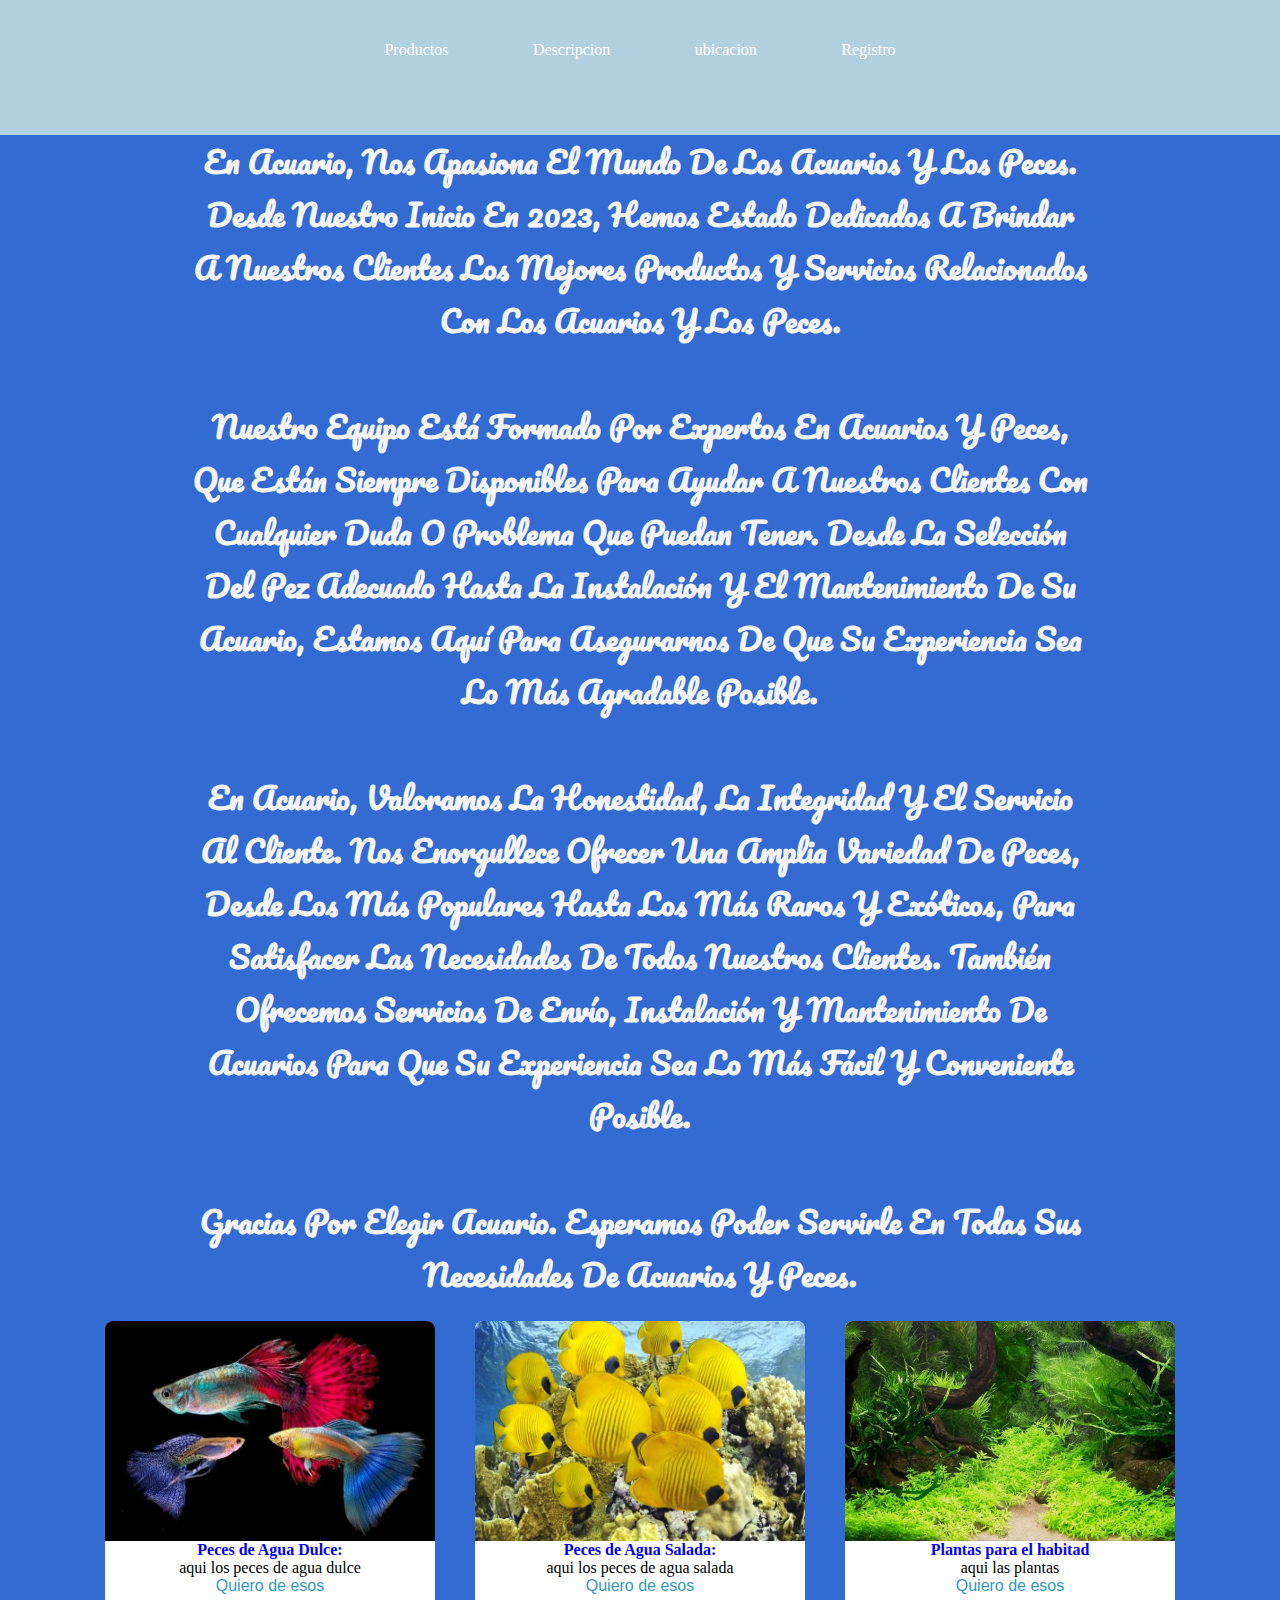
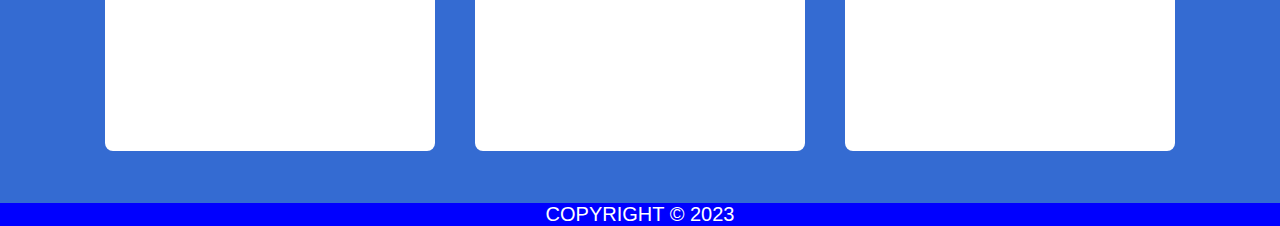
<file: Index.html>
<html lang="en">
<head>
    <meta charset="UTF-8">
    <meta http-equiv="X-UA-Compatible" content="IE=edge">
    <meta name="viewport" content="width=device-width, initial-scale=1.0">
    <link rel="stylesheet" href="Estilos-Index.css">
    <link rel="stylesheet" href="D:/IvanNoeVillalobosCastillo/Estilos/Estilos-Index.css">
    <title>Acuario</title>


    
</head>
<body>
 <!--<header>
        <div class="interior">
            <a href="" class="logo"><img src="" alt=""></a>
            <nav class="navegacion">
                <ul>
                   <li><a href="Inicio"></a></li>
                   <li class="SUBMNUPRODUCTOS">
                        <a href="Productos"></a>
                        <ul class="hijos">
                            <li><a href="">Agua salada</a></li>
                            <li><a href="">Agua dulce</a></li>
                            <li><a href="">Plantas</a></li>
                        </ul>
                    </li>
                   <li><a href="Nosotros"></a></li>
                   <li><a href="Ubicacion"></a></li>
                   <li><a href="Iniciar Sesion"></a></li>
                </ul>
            </nav>
        </div>
    </header>-->   
    <nav class="nav">
        <ul>
            <li><a href="D:/IvanNoeVillalobosCastillo/HTML/Productos.html">Productos</a></li>
            <li><a href="D:\IvanNoeVillalobosCastillo\HTML\Acuario_descripcion.html">Descripcion</a></li>
            <li><a href="D:\IvanNoeVillalobosCastillo\HTML\Ubicacion.html">ubicacion</a></li>
            <li><a href="D:\IvanNoeVillalobosCastillo\HTML\Formulario.html">Registro</a></li>
        </ul>
    </nav>
    <div class="TextoQuieneSomos">
        <p>En acuario, nos apasiona el mundo de los acuarios y los peces. Desde nuestro inicio en 2023, hemos estado dedicados a brindar a nuestros clientes los mejores productos y servicios relacionados con los acuarios y los peces.</p>
        <br>
        <p>Nuestro equipo está formado por expertos en acuarios y peces, que están siempre disponibles para ayudar a nuestros clientes con cualquier duda o problema que puedan tener. Desde la selección del pez adecuado hasta la instalación y el mantenimiento de su acuario, estamos aquí para asegurarnos de que su experiencia sea lo más agradable posible.</p>
        <br>
        <p>En Acuario, valoramos la honestidad, la integridad y el servicio al cliente. Nos enorgullece ofrecer una amplia variedad de peces, desde los más populares hasta los más raros y exóticos, para satisfacer las necesidades de todos nuestros clientes. También ofrecemos servicios de envío, instalación y mantenimiento de acuarios para que su experiencia sea lo más fácil y conveniente posible.</p>
        <br>
        <p>Gracias por elegir Acuario. Esperamos poder servirle en todas sus necesidades de acuarios y peces.</p>
    </div>

    <div class="contenedor">    
    <div class="card">
        <img src="/IMG/AguaDulce.jpg">
        <h4>Peces de Agua Dulce:</h4>
        <p>aqui los peces de agua dulce</p>
        <a href="#">Quiero de esos</a>
    </div>

    <div class="card">
        <img src="/IMG/AguaSalada.jpg">
        <h4>Peces de Agua Salada:</h4>
        <p>aqui los peces de agua salada</p>
        <a href="#">Quiero de esos</a>
    </div>

    <div class="card">
        <img src="/IMG/Plantas.jpg">
        <h4>Plantas para el habitad</h4>
        <p>aqui las plantas</p>
        <a href="#">Quiero de esos</a>
    </div>    
</div>
<!--
    <section class="describir">
        <p>descripcion de mi empresa</p>

    </section>
    <nav class="productos">
        <p>productos de mi empresa</p>
    </nav>
-->
<br>
<br>
<br>
<br>
<footer class="ubicacion">
    <p>COPYRIGHT © 2023 </p>
</footer>
</body>
</html>
</file>
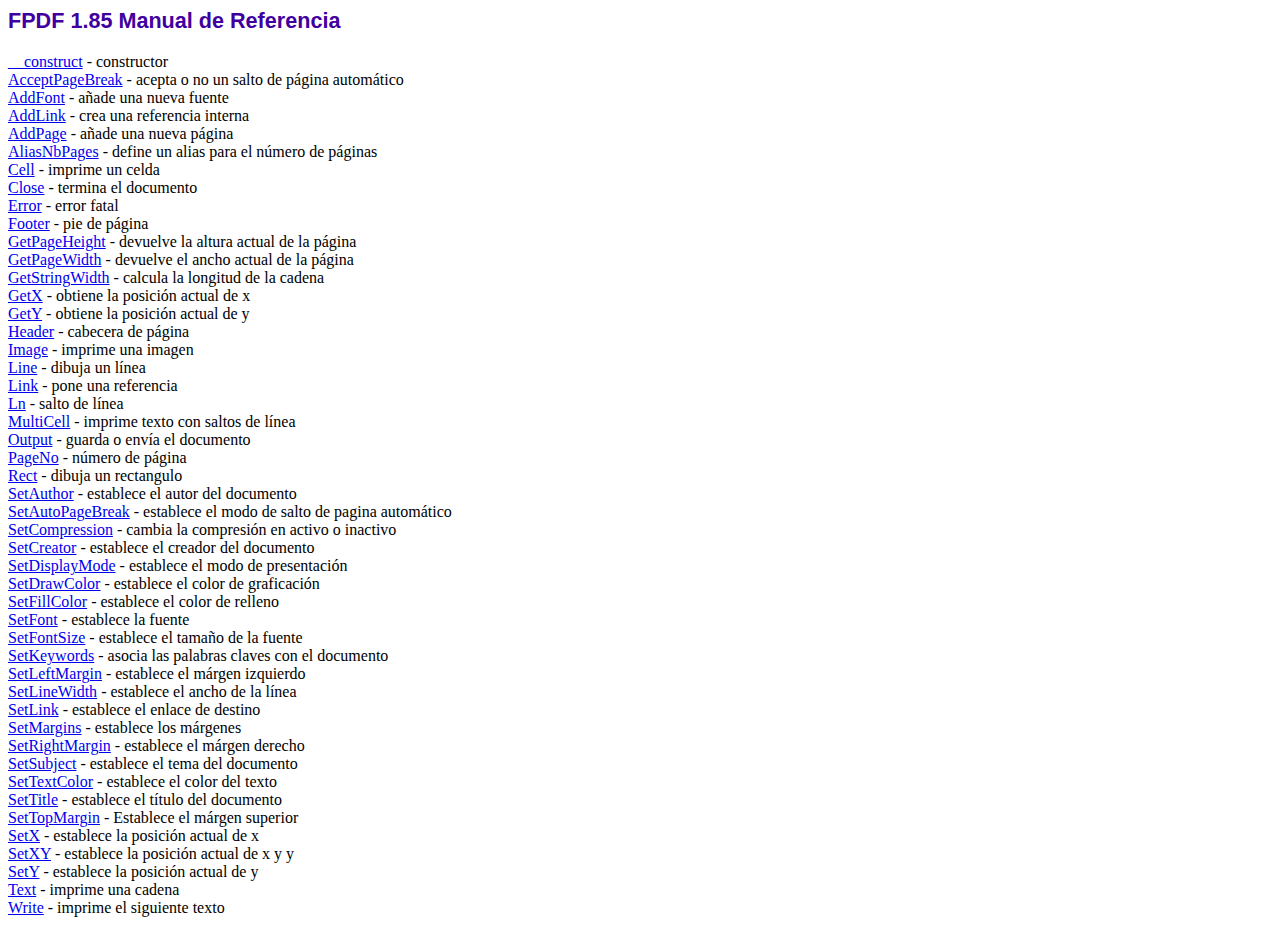
<file: doc/index.htm>
<!DOCTYPE html PUBLIC "-//W3C//DTD HTML 4.01 Transitional//EN">
<html>
<head>
<meta http-equiv="Content-Type" content="text/html; charset=ISO-8859-1">
<title>FPDF 1.85 Manual de Referencia</title>
<link type="text/css" rel="stylesheet" href="../fpdf.css">
</head>
<body>
<h1>FPDF 1.85 Manual de Referencia</h1>
<a href="__construct.htm">__construct</a> - constructor<br>
<a href="acceptpagebreak.htm">AcceptPageBreak</a> - acepta o no un salto de p�gina autom�tico<br>
<a href="addfont.htm">AddFont</a> - a�ade una nueva fuente<br>
<a href="addlink.htm">AddLink</a> - crea una referencia interna<br>
<a href="addpage.htm">AddPage</a> - a�ade una nueva p�gina<br>
<a href="aliasnbpages.htm">AliasNbPages</a> - define un alias para el n�mero de p�ginas<br>
<a href="cell.htm">Cell</a> - imprime un celda<br>
<a href="close.htm">Close</a> - termina el documento<br>
<a href="error.htm">Error</a> - error fatal<br>
<a href="footer.htm">Footer</a> - pie de p�gina<br>
<a href="getpageheight.htm">GetPageHeight</a> - devuelve la altura actual de la p�gina<br>
<a href="getpagewidth.htm">GetPageWidth</a> - devuelve el ancho actual de la p�gina<br>
<a href="getstringwidth.htm">GetStringWidth</a> - calcula la longitud de la cadena<br>
<a href="getx.htm">GetX</a> - obtiene la posici�n actual de x<br>
<a href="gety.htm">GetY</a> - obtiene la posici�n actual de y<br>
<a href="header.htm">Header</a> - cabecera de p�gina<br>
<a href="image.htm">Image</a> - imprime una imagen<br>
<a href="line.htm">Line</a> - dibuja un l�nea<br>
<a href="link.htm">Link</a> - pone una referencia<br>
<a href="ln.htm">Ln</a> - salto de l�nea<br>
<a href="multicell.htm">MultiCell</a> - imprime texto con saltos de l�nea<br>
<a href="output.htm">Output</a> - guarda o env�a el documento<br>
<a href="pageno.htm">PageNo</a> - n�mero de p�gina<br>
<a href="rect.htm">Rect</a> - dibuja un rectangulo<br>
<a href="setauthor.htm">SetAuthor</a> - establece el autor del documento<br>
<a href="setautopagebreak.htm">SetAutoPageBreak</a> - establece el modo de salto de pagina autom�tico<br>
<a href="setcompression.htm">SetCompression</a> - cambia la compresi�n en activo o inactivo<br>
<a href="setcreator.htm">SetCreator</a> - establece el creador del documento<br>
<a href="setdisplaymode.htm">SetDisplayMode</a> - establece el modo de presentaci�n<br>
<a href="setdrawcolor.htm">SetDrawColor</a> - establece el color de graficaci�n<br>
<a href="setfillcolor.htm">SetFillColor</a> - establece el color de relleno<br>
<a href="setfont.htm">SetFont</a> - establece la fuente<br>
<a href="setfontsize.htm">SetFontSize</a> - establece el tama�o de la fuente<br>
<a href="setkeywords.htm">SetKeywords</a> - asocia las palabras claves con el documento<br>
<a href="setleftmargin.htm">SetLeftMargin</a> - establece el m�rgen izquierdo<br>
<a href="setlinewidth.htm">SetLineWidth</a> - establece el ancho de la l�nea<br>
<a href="setlink.htm">SetLink</a> - establece el enlace de destino<br>
<a href="setmargins.htm">SetMargins</a> - establece los m�rgenes<br>
<a href="setrightmargin.htm">SetRightMargin</a> - establece el m�rgen derecho<br>
<a href="setsubject.htm">SetSubject</a> - establece el tema del documento<br>
<a href="settextcolor.htm">SetTextColor</a> - establece el color del texto<br>
<a href="settitle.htm">SetTitle</a> - establece el t�tulo del documento<br>
<a href="settopmargin.htm">SetTopMargin</a> - Establece el m�rgen superior<br>
<a href="setx.htm">SetX</a> - establece la posici�n actual de x<br>
<a href="setxy.htm">SetXY</a> - establece la posici�n actual de x y y<br>
<a href="sety.htm">SetY</a> - establece la posici�n actual de y<br>
<a href="text.htm">Text</a> - imprime una cadena<br>
<a href="write.htm">Write</a> - imprime el siguiente texto<br>
</body>
</html>
</file>
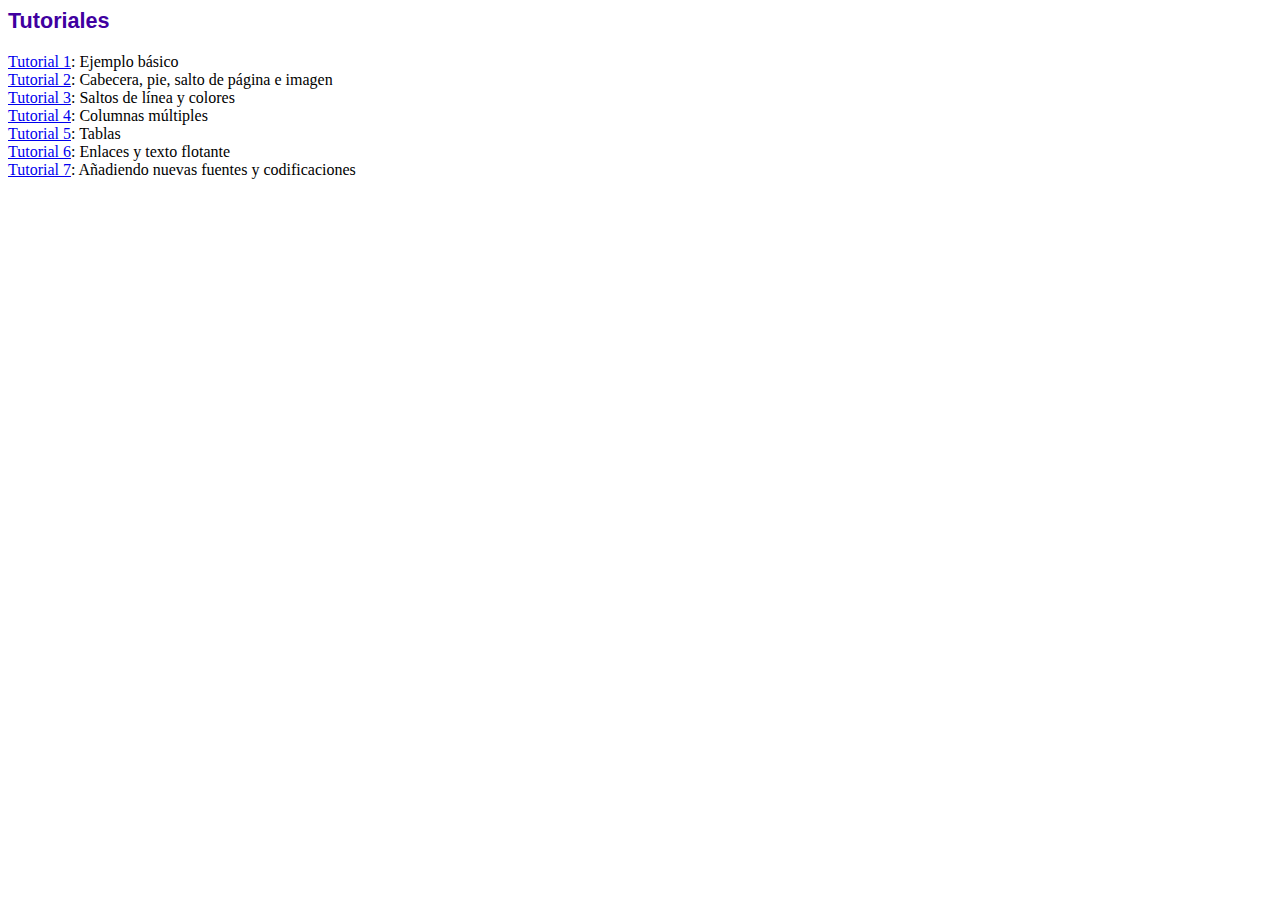
<file: tutorial/index.htm>
<!DOCTYPE html PUBLIC "-//W3C//DTD HTML 4.01 Transitional//EN">
<html>
<head>
<meta http-equiv="Content-Type" content="text/html; charset=ISO-8859-1">
<title>Tutoriales</title>
<link type="text/css" rel="stylesheet" href="../fpdf.css">
</head>
<body>
<h1>Tutoriales</h1>
<ul style="list-style-type:none; margin-left:0; padding-left:0">
<li><a href="tuto1.htm">Tutorial 1</a>: Ejemplo b�sico</li>
<li><a href="tuto2.htm">Tutorial 2</a>: Cabecera, pie, salto de p�gina e imagen</li>
<li><a href="tuto3.htm">Tutorial 3</a>: Saltos de l�nea y colores</li>
<li><a href="tuto4.htm">Tutorial 4</a>: Columnas m�ltiples</li>
<li><a href="tuto5.htm">Tutorial 5</a>: Tablas</li>
<li><a href="tuto6.htm">Tutorial 6</a>: Enlaces y texto flotante</li>
<li><a href="tuto7.htm">Tutorial 7</a>: A�adiendo nuevas fuentes y codificaciones</li>
</ul>
</body>
</html>
</file>
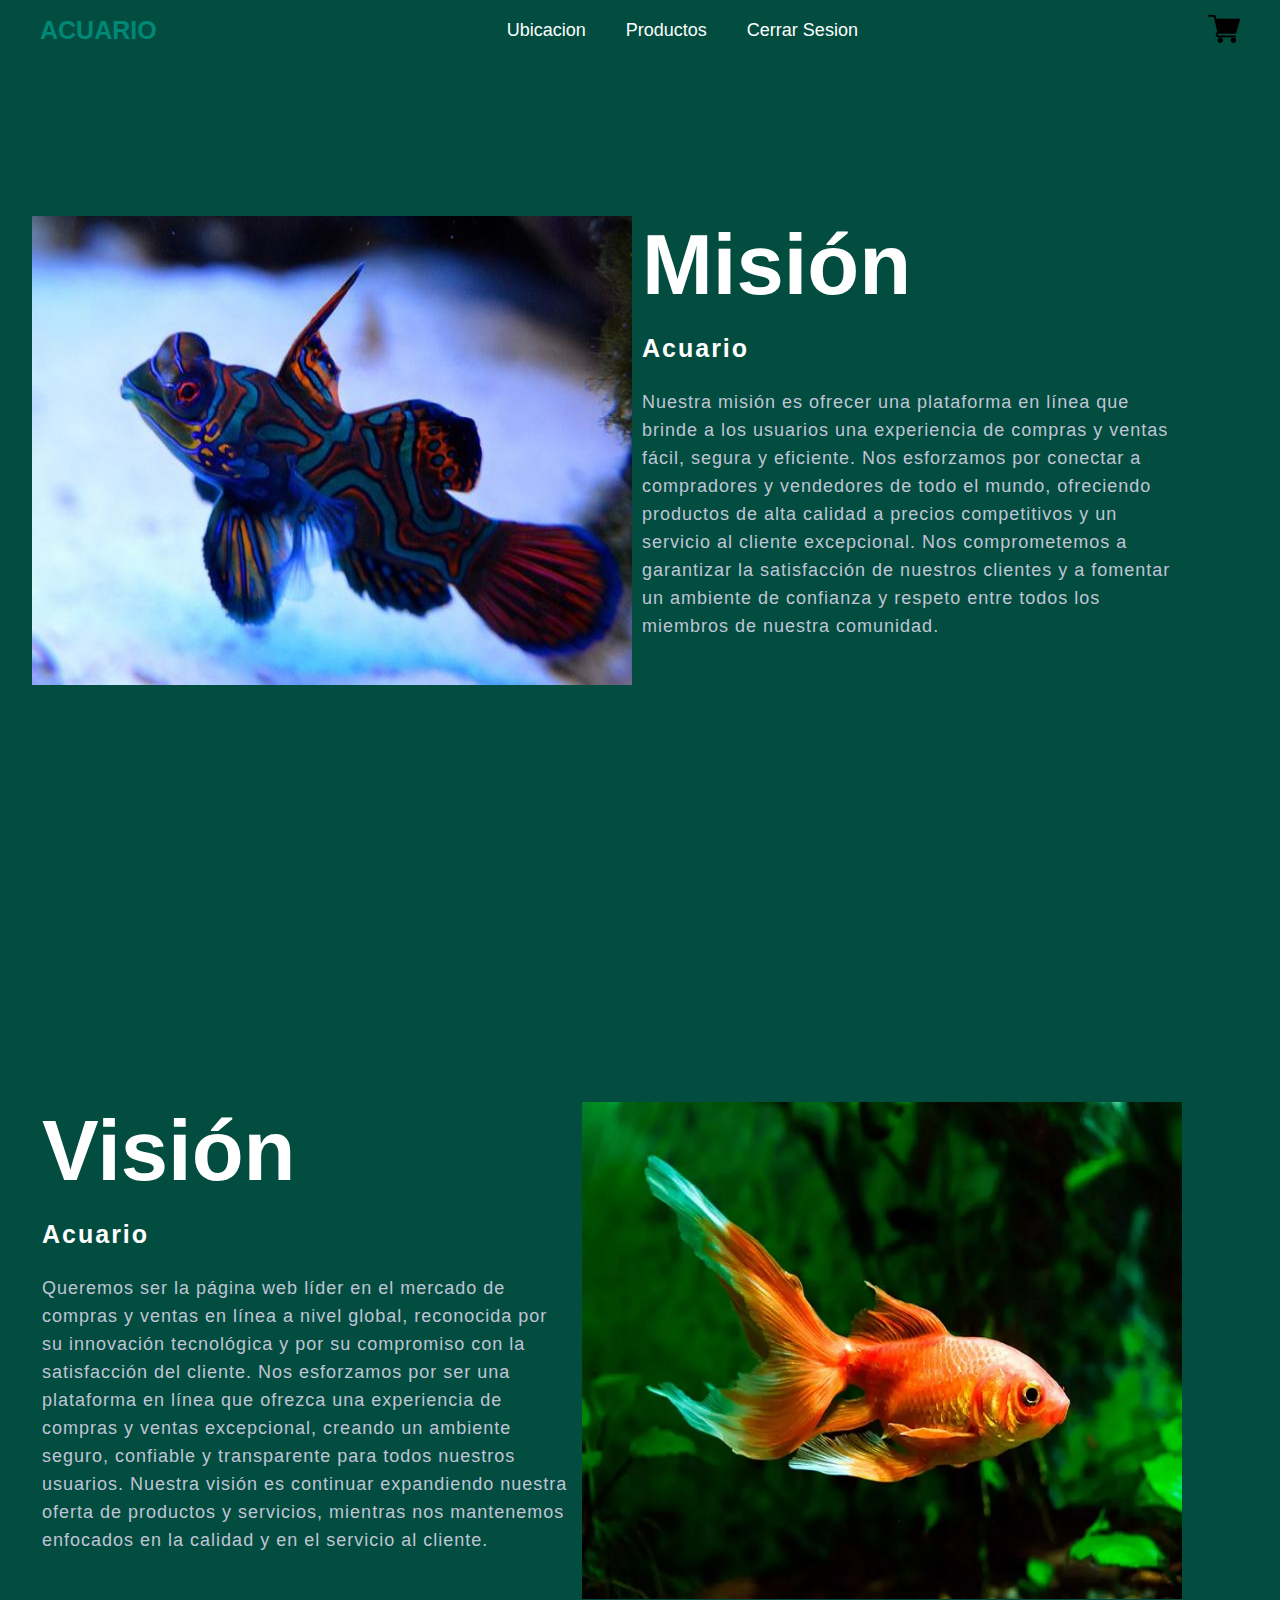
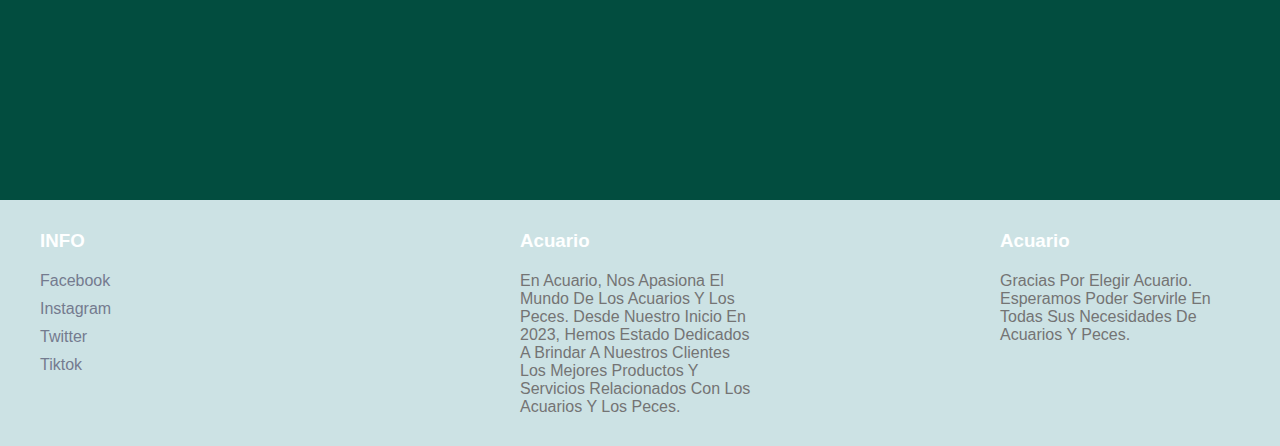
<file: Acuario_descripcion.html>
<!DOCTYPE html>
<html lang="en">
<head>
    <meta charset="UTF-8">
    <meta http-equiv="X-UA-Compatible" content="IE=edge">
    <meta name="viewport" content="width=device-width, initial-scale=1.0">
    <!--<link rel="stylesheet" href="Acuario_descripcion.css">-->
    <link rel="stylesheet" href="EstilosMenu.css">
    <link rel="stylesheet" href="E:\IvanNoeVillalobosCastillo\Estilos\Acuario_descripcion.css">
    <title>Nosotros</title>
</head>
<body>
    <header class="header">

        <div class="menu container">

            <a href="#" class="logo">Acuario</a>

            <input type="checkbox" id="menu" />
            <label for="menu"><img src="IMG/menu.png" class="menu-icono" alt=""></label>
            <nav class="navbar">
                <ul>
                    <li><a href="Ubicacion.html">Ubicacion</a></li>
                    <li><a href="Indexprod.php">Productos</a></li>
                    <li><a href="cerrarsesion.php">Cerrar Sesion</a></li>
                </ul>
            </nav>

            <div>
                <ul>
                    <li class="submenu">
                        <a href="carritotabla.php"><img src="IMG/car.png" id="img-carrito" alt=""></a>
                        <div id="carrito">
                            <table id="lista-carrito">
                                <thead>
                                    <tr>
                                        <th>Imagen</th>
                                        <th>Nombre</th>
                                        <th>Precio</th>
                                        <th></th>
                                    </tr>
                                </thead>
                                <tbody></tbody>
                            </table>
                            <a href="#" id="vaciar-carrito" class="btn-3">Vaciar Carrito</a>                            
                        </div>
                    </li>
                </ul>
            </div>
        </div>
        <section class="acerca">
            <div class="contenido">
                <img src="/IMG/ph1.jpg">
                <div class="texto">
                    <h1>Misión</h1>
                    <h5>Acuario</h5>
                    <p>Nuestra misión es ofrecer una plataforma en línea que brinde a los usuarios una experiencia de compras y ventas fácil, segura y eficiente. Nos esforzamos por conectar a compradores y vendedores de todo el mundo, ofreciendo productos de alta calidad a precios competitivos y un servicio al cliente excepcional. Nos comprometemos a garantizar la satisfacción de nuestros clientes y a fomentar un ambiente de confianza y respeto entre todos los miembros de nuestra comunidad.</p>
                </div>
            </div>
        </section>
    </header>
    <section class="acerca">
        <div class="contenido">
            <div class="texto">
                <h1>Visión</h1>
                <h5>Acuario</h5>
                <p>Queremos ser la página web líder en el mercado de compras y ventas en línea a nivel global, reconocida por su innovación tecnológica y por su compromiso con la satisfacción del cliente. Nos esforzamos por ser una plataforma en línea que ofrezca una experiencia de compras y ventas excepcional, creando un ambiente seguro, confiable y transparente para todos nuestros usuarios. Nuestra visión es continuar expandiendo nuestra oferta de productos y servicios, mientras nos mantenemos enfocados en la calidad y en el servicio al cliente.</p>
            </div>
            <img src="/IMG/vision.webp">
        </div>
    </section>

    <footer class="footer container">
        <div class="link">
            <h3>INFO</h3>
            <ul>
                <li><a href="#">Facebook</a></li>
                <li><a href="#">Instagram</a></li>
                <li><a href="#">Twitter</a></li>
                <li><a href="#">Tiktok</a></li>
            </ul>
        </div>
        <div class="link">
            <h3></h3>
            <p>
            </p>
        </div>
        <div class="link">
            <h3>Acuario</h3>
            <p>
            En Acuario, Nos Apasiona El Mundo De Los Acuarios Y Los Peces. Desde Nuestro Inicio En 2023, Hemos Estado Dedicados A Brindar A Nuestros Clientes Los Mejores Productos Y Servicios Relacionados Con Los Acuarios Y Los Peces.
            </p>
        </div>
        <div class="link">
            <h3></h3>
            <p>        
            </p>
        </div>
        <div class="link">
            <h3>Acuario</h3>
            <p>
            Gracias Por Elegir Acuario. Esperamos Poder Servirle En Todas Sus Necesidades De Acuarios Y Peces.
            </p>
        </div>        
    </footer>
</body>
</html>
</file>
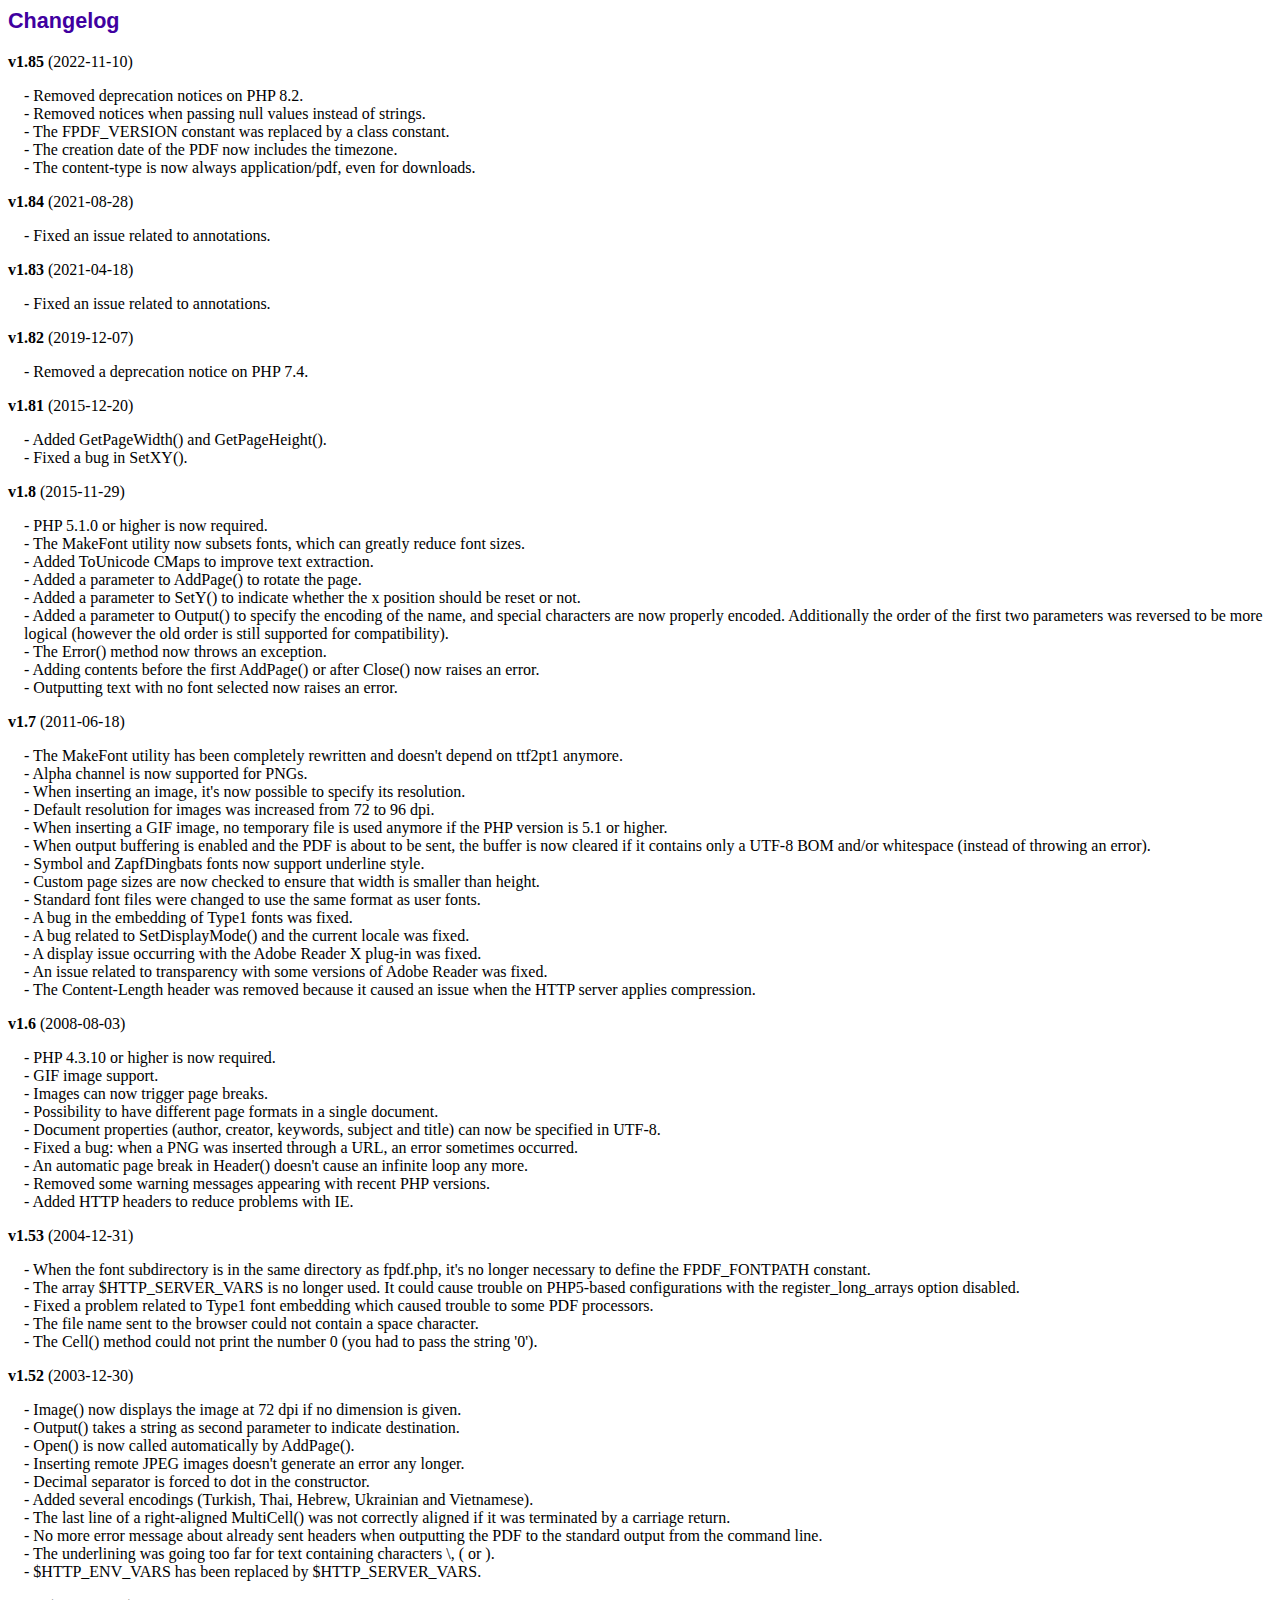
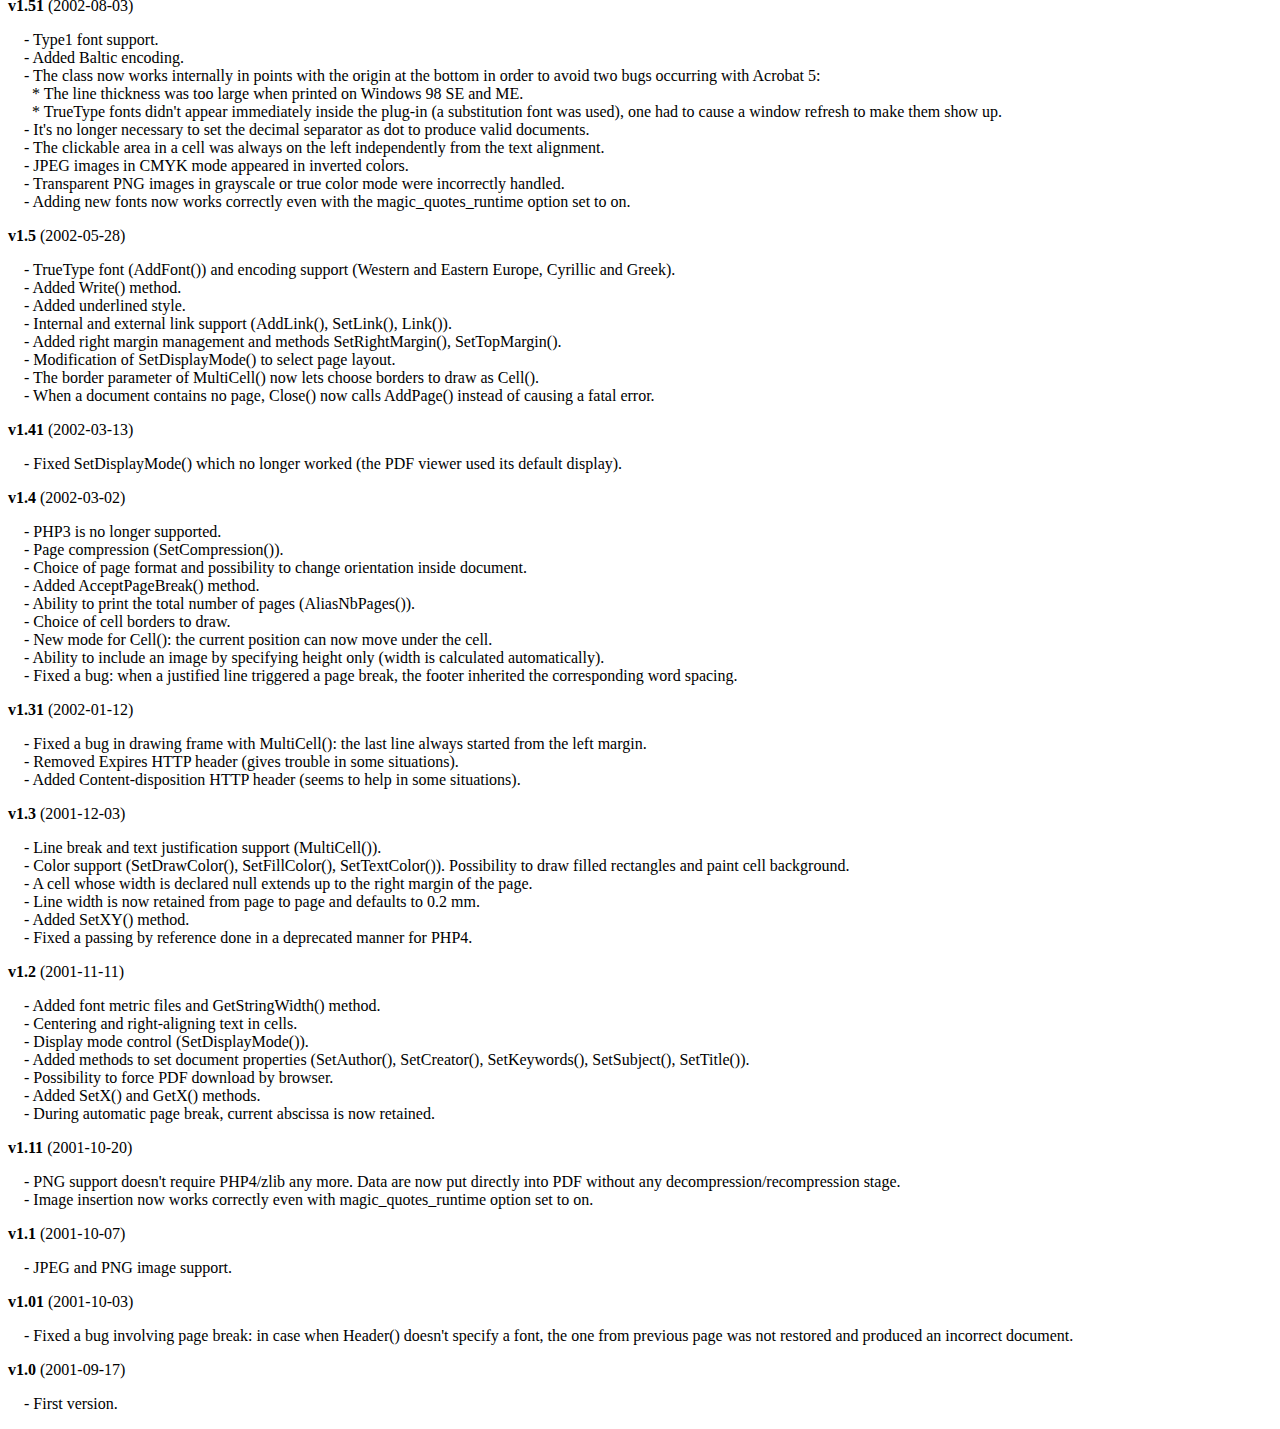
<file: changelog.htm>
<!DOCTYPE html PUBLIC "-//W3C//DTD HTML 4.01 Transitional//EN">
<html>
<head>
<meta http-equiv="Content-Type" content="text/html; charset=ISO-8859-1">
<title>Changelog</title>
<link type="text/css" rel="stylesheet" href="fpdf.css">
<style type="text/css">
dd {margin:1em 0 1em 1em}
</style>
</head>
<body>
<h1>Changelog</h1>
<dl>
<dt><strong>v1.85</strong> (2022-11-10)</dt>
<dd>
- Removed deprecation notices on PHP 8.2.<br>
- Removed notices when passing null values instead of strings.<br>
- The FPDF_VERSION constant was replaced by a class constant.<br>
- The creation date of the PDF now includes the timezone.<br>
- The content-type is now always application/pdf, even for downloads.<br>
</dd>
<dt><strong>v1.84</strong> (2021-08-28)</dt>
<dd>
- Fixed an issue related to annotations.<br>
</dd>
<dt><strong>v1.83</strong> (2021-04-18)</dt>
<dd>
- Fixed an issue related to annotations.<br>
</dd>
<dt><strong>v1.82</strong> (2019-12-07)</dt>
<dd>
- Removed a deprecation notice on PHP 7.4.<br>
</dd>
<dt><strong>v1.81</strong> (2015-12-20)</dt>
<dd>
- Added GetPageWidth() and GetPageHeight().<br>
- Fixed a bug in SetXY().<br>
</dd>
<dt><strong>v1.8</strong> (2015-11-29)</dt>
<dd>
- PHP 5.1.0 or higher is now required.<br>
- The MakeFont utility now subsets fonts, which can greatly reduce font sizes.<br>
- Added ToUnicode CMaps to improve text extraction.<br>
- Added a parameter to AddPage() to rotate the page.<br>
- Added a parameter to SetY() to indicate whether the x position should be reset or not.<br>
- Added a parameter to Output() to specify the encoding of the name, and special characters are now properly encoded. Additionally the order of the first two parameters was reversed to be more logical (however the old order is still supported for compatibility).<br>
- The Error() method now throws an exception.<br>
- Adding contents before the first AddPage() or after Close() now raises an error.<br>
- Outputting text with no font selected now raises an error.<br>
</dd>
<dt><strong>v1.7</strong> (2011-06-18)</dt>
<dd>
- The MakeFont utility has been completely rewritten and doesn't depend on ttf2pt1 anymore.<br>
- Alpha channel is now supported for PNGs.<br>
- When inserting an image, it's now possible to specify its resolution.<br>
- Default resolution for images was increased from 72 to 96 dpi.<br>
- When inserting a GIF image, no temporary file is used anymore if the PHP version is 5.1 or higher.<br>
- When output buffering is enabled and the PDF is about to be sent, the buffer is now cleared if it contains only a UTF-8 BOM and/or whitespace (instead of throwing an error).<br>
- Symbol and ZapfDingbats fonts now support underline style.<br>
- Custom page sizes are now checked to ensure that width is smaller than height.<br>
- Standard font files were changed to use the same format as user fonts.<br>
- A bug in the embedding of Type1 fonts was fixed.<br>
- A bug related to SetDisplayMode() and the current locale was fixed.<br>
- A display issue occurring with the Adobe Reader X plug-in was fixed.<br>
- An issue related to transparency with some versions of Adobe Reader was fixed.<br>
- The Content-Length header was removed because it caused an issue when the HTTP server applies compression.<br>
</dd>
<dt><strong>v1.6</strong> (2008-08-03)</dt>
<dd>
- PHP 4.3.10 or higher is now required.<br>
- GIF image support.<br>
- Images can now trigger page breaks.<br>
- Possibility to have different page formats in a single document.<br>
- Document properties (author, creator, keywords, subject and title) can now be specified in UTF-8.<br>
- Fixed a bug: when a PNG was inserted through a URL, an error sometimes occurred.<br>
- An automatic page break in Header() doesn't cause an infinite loop any more.<br>
- Removed some warning messages appearing with recent PHP versions.<br>
- Added HTTP headers to reduce problems with IE.<br>
</dd>
<dt><strong>v1.53</strong> (2004-12-31)</dt>
<dd>
- When the font subdirectory is in the same directory as fpdf.php, it's no longer necessary to define the FPDF_FONTPATH constant.<br>
- The array $HTTP_SERVER_VARS is no longer used. It could cause trouble on PHP5-based configurations with the register_long_arrays option disabled.<br>
- Fixed a problem related to Type1 font embedding which caused trouble to some PDF processors.<br>
- The file name sent to the browser could not contain a space character.<br>
- The Cell() method could not print the number 0 (you had to pass the string '0').<br>
</dd>
<dt><strong>v1.52</strong> (2003-12-30)</dt>
<dd>
- Image() now displays the image at 72 dpi if no dimension is given.<br>
- Output() takes a string as second parameter to indicate destination.<br>
- Open() is now called automatically by AddPage().<br>
- Inserting remote JPEG images doesn't generate an error any longer.<br>
- Decimal separator is forced to dot in the constructor.<br>
- Added several encodings (Turkish, Thai, Hebrew, Ukrainian and Vietnamese).<br>
- The last line of a right-aligned MultiCell() was not correctly aligned if it was terminated by a carriage return.<br>
- No more error message about already sent headers when outputting the PDF to the standard output from the command line.<br>
- The underlining was going too far for text containing characters \, ( or ).<br>
- $HTTP_ENV_VARS has been replaced by $HTTP_SERVER_VARS.<br>
</dd>
<dt><strong>v1.51</strong> (2002-08-03)</dt>
<dd>
- Type1 font support.<br>
- Added Baltic encoding.<br>
- The class now works internally in points with the origin at the bottom in order to avoid two bugs occurring with Acrobat 5:<br>&nbsp;&nbsp;* The line thickness was too large when printed on Windows 98 SE and ME.<br>&nbsp;&nbsp;* TrueType fonts didn't appear immediately inside the plug-in (a substitution font was used), one had to cause a window refresh to make them show up.<br>
- It's no longer necessary to set the decimal separator as dot to produce valid documents.<br>
- The clickable area in a cell was always on the left independently from the text alignment.<br>
- JPEG images in CMYK mode appeared in inverted colors.<br>
- Transparent PNG images in grayscale or true color mode were incorrectly handled.<br>
- Adding new fonts now works correctly even with the magic_quotes_runtime option set to on.<br>
</dd>
<dt><strong>v1.5</strong> (2002-05-28)</dt>
<dd>
- TrueType font (AddFont()) and encoding support (Western and Eastern Europe, Cyrillic and Greek).<br>
- Added Write() method.<br>
- Added underlined style.<br>
- Internal and external link support (AddLink(), SetLink(), Link()).<br>
- Added right margin management and methods SetRightMargin(), SetTopMargin().<br>
- Modification of SetDisplayMode() to select page layout.<br>
- The border parameter of MultiCell() now lets choose borders to draw as Cell().<br>
- When a document contains no page, Close() now calls AddPage() instead of causing a fatal error.<br>
</dd>
<dt><strong>v1.41</strong> (2002-03-13)</dt>
<dd>
- Fixed SetDisplayMode() which no longer worked (the PDF viewer used its default display).<br>
</dd>
<dt><strong>v1.4</strong> (2002-03-02)</dt>
<dd>
- PHP3 is no longer supported.<br>
- Page compression (SetCompression()).<br>
- Choice of page format and possibility to change orientation inside document.<br>
- Added AcceptPageBreak() method.<br>
- Ability to print the total number of pages (AliasNbPages()).<br>
- Choice of cell borders to draw.<br>
- New mode for Cell(): the current position can now move under the cell.<br>
- Ability to include an image by specifying height only (width is calculated automatically).<br>
- Fixed a bug: when a justified line triggered a page break, the footer inherited the corresponding word spacing.<br>
</dd>
<dt><strong>v1.31</strong> (2002-01-12)</dt>
<dd>
- Fixed a bug in drawing frame with MultiCell(): the last line always started from the left margin.<br>
- Removed Expires HTTP header (gives trouble in some situations).<br>
- Added Content-disposition HTTP header (seems to help in some situations).<br>
</dd>
<dt><strong>v1.3</strong> (2001-12-03)</dt>
<dd>
- Line break and text justification support (MultiCell()).<br>
- Color support (SetDrawColor(), SetFillColor(), SetTextColor()). Possibility to draw filled rectangles and paint cell background.<br>
- A cell whose width is declared null extends up to the right margin of the page.<br>
- Line width is now retained from page to page and defaults to 0.2 mm.<br>
- Added SetXY() method.<br>
- Fixed a passing by reference done in a deprecated manner for PHP4.<br>
</dd>
<dt><strong>v1.2</strong> (2001-11-11)</dt>
<dd>
- Added font metric files and GetStringWidth() method.<br>
- Centering and right-aligning text in cells.<br>
- Display mode control (SetDisplayMode()).<br>
- Added methods to set document properties (SetAuthor(), SetCreator(), SetKeywords(), SetSubject(), SetTitle()).<br>
- Possibility to force PDF download by browser.<br>
- Added SetX() and GetX() methods.<br>
- During automatic page break, current abscissa is now retained.<br>
</dd>
<dt><strong>v1.11</strong> (2001-10-20)</dt>
<dd>
- PNG support doesn't require PHP4/zlib any more. Data are now put directly into PDF without any decompression/recompression stage.<br>
- Image insertion now works correctly even with magic_quotes_runtime option set to on.<br>
</dd>
<dt><strong>v1.1</strong> (2001-10-07)</dt>
<dd>
- JPEG and PNG image support.<br>
</dd>
<dt><strong>v1.01</strong> (2001-10-03)</dt>
<dd>
- Fixed a bug involving page break: in case when Header() doesn't specify a font, the one from previous page was not restored and produced an incorrect document.<br>
</dd>
<dt><strong>v1.0</strong> (2001-09-17)</dt>
<dd>
- First version.<br>
</dd>
</dl>
</body>
</html>
</file>
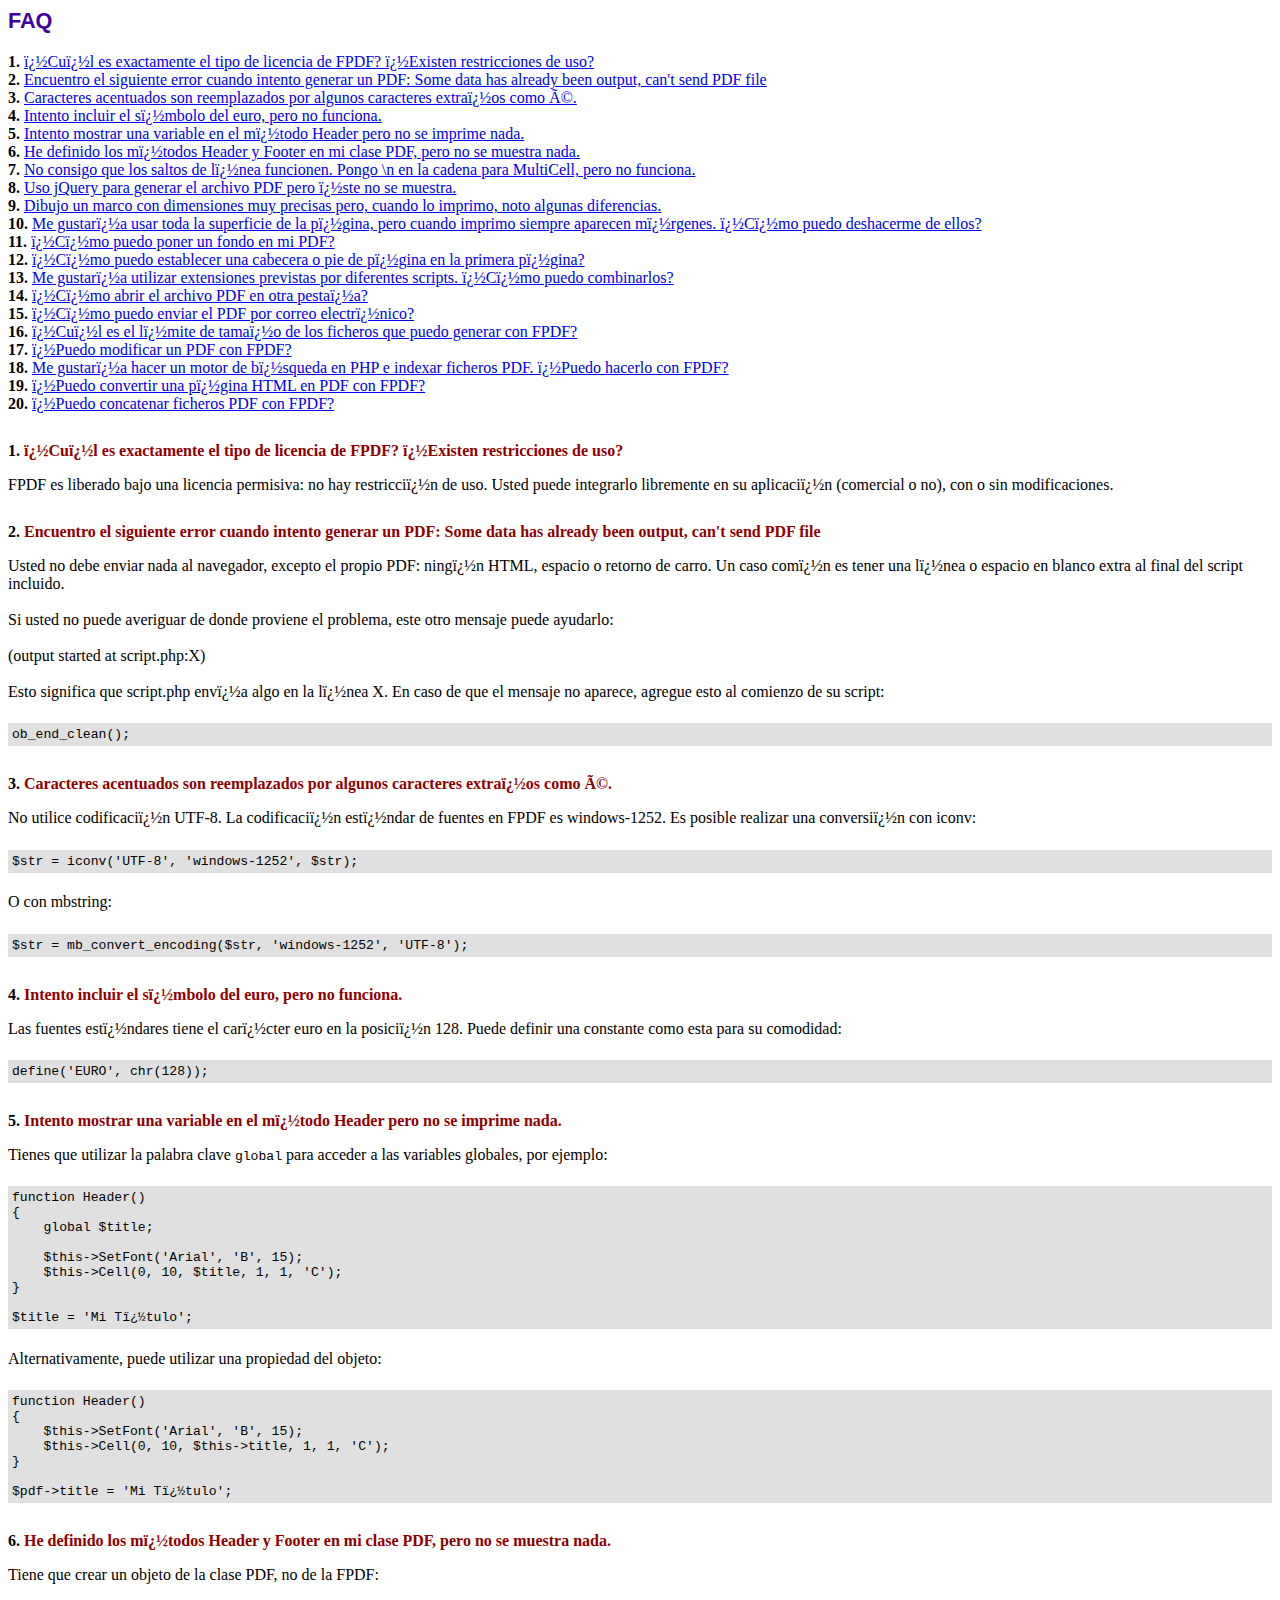
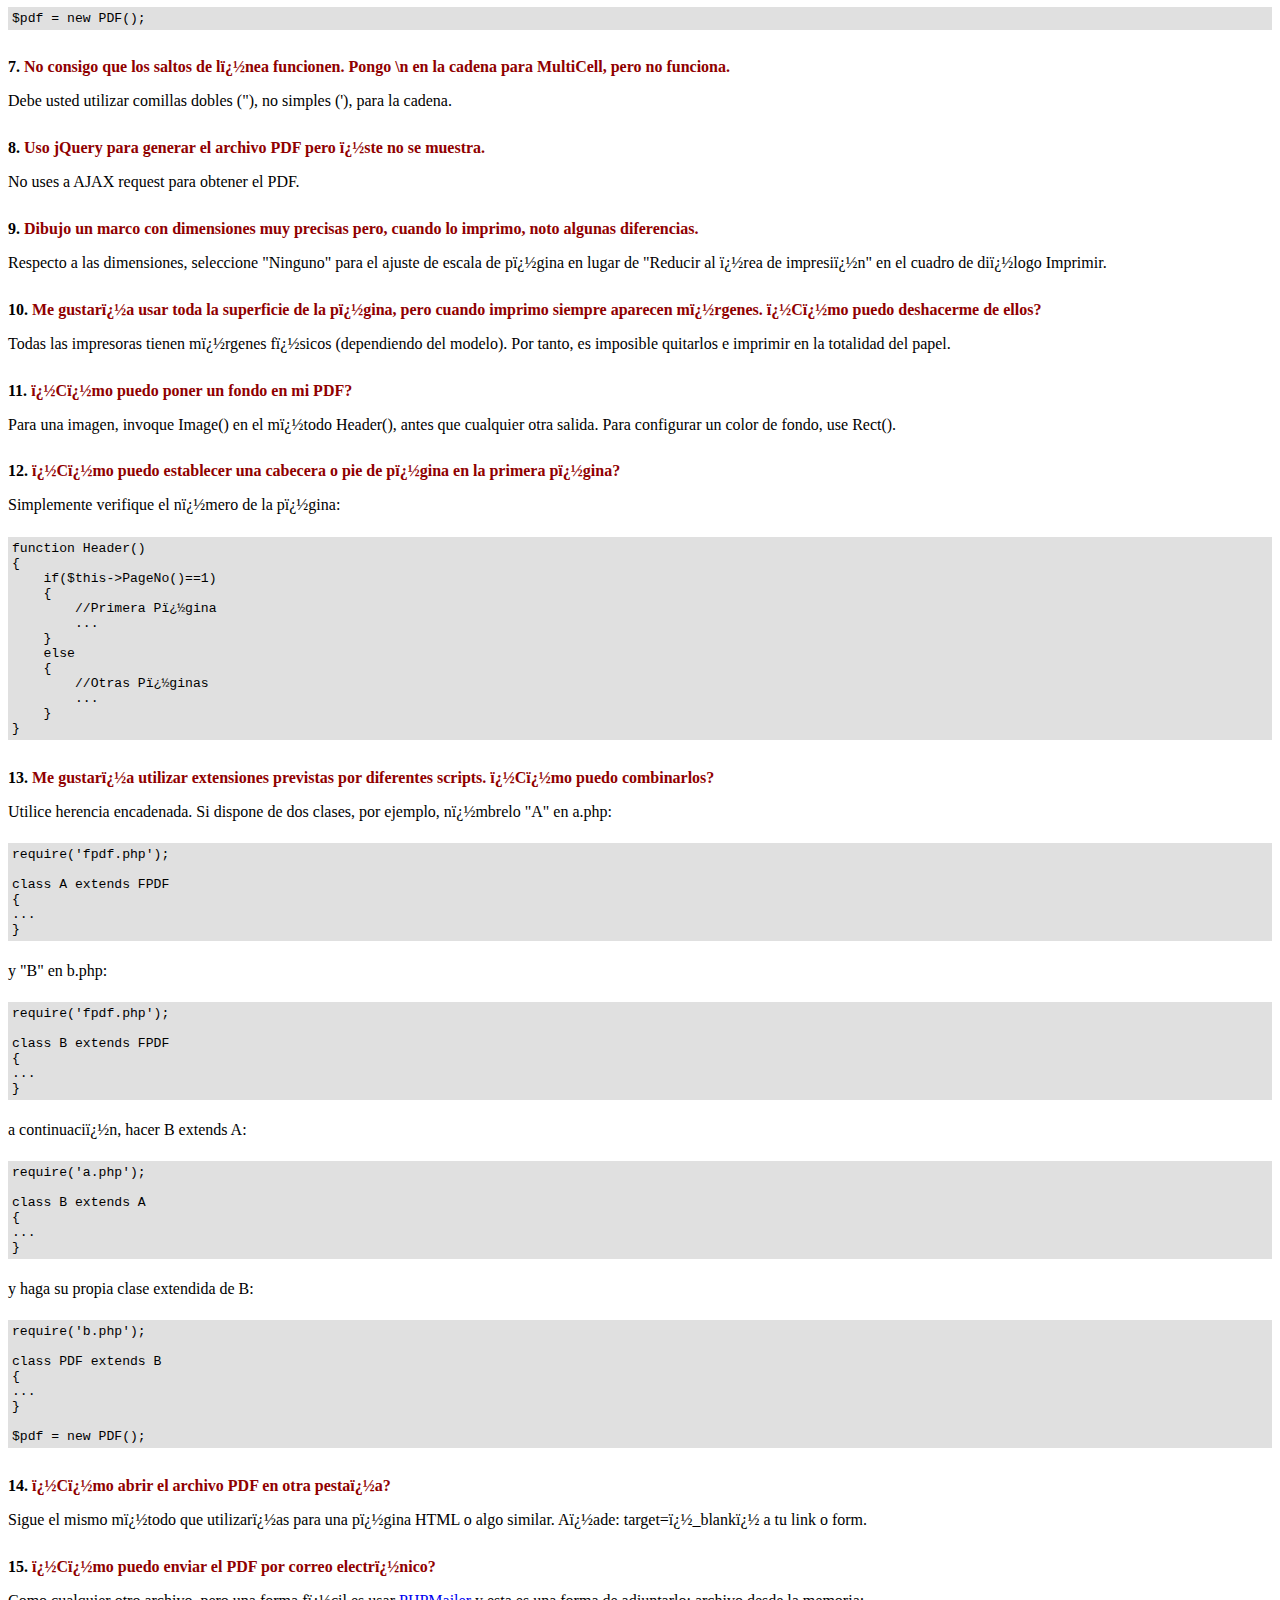
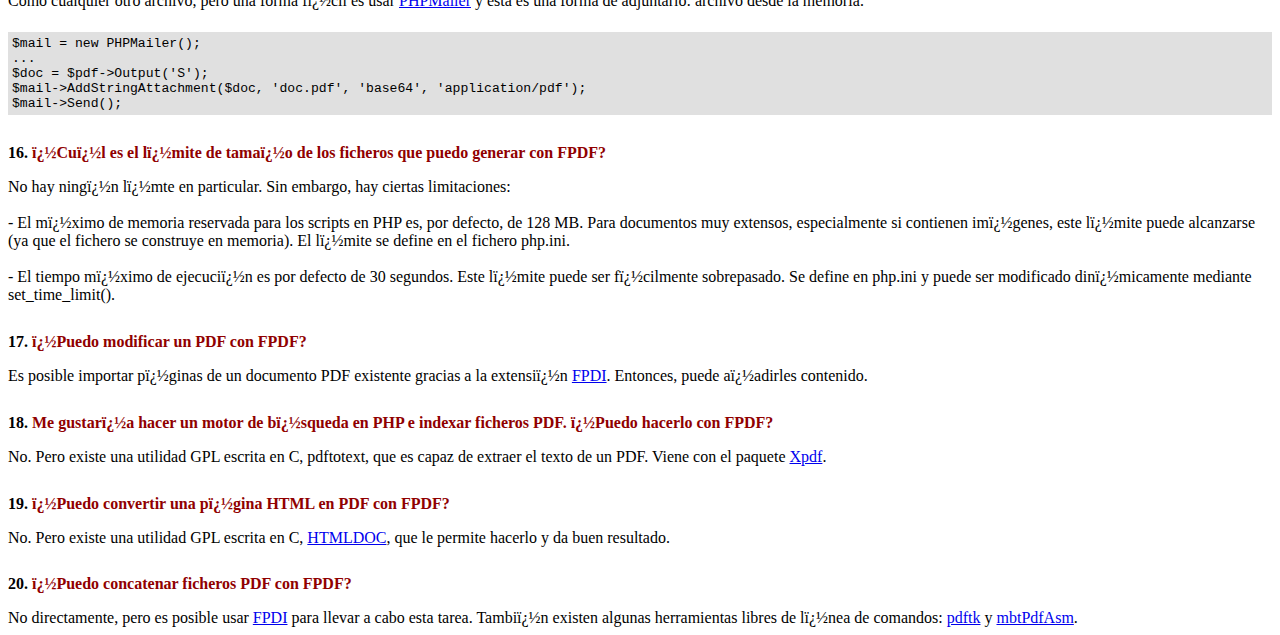
<file: FAQ.htm>
<!DOCTYPE html PUBLIC "-//W3C//DTD HTML 4.01 Transitional//EN">
<html>
<head>
<meta http-equiv="Content-Type" content="text/html; charset=ISO-8859-1">
<title>FAQ</title>
<link type="text/css" rel="stylesheet" href="fpdf.css">
<style type="text/css">
ul {list-style-type:none; margin:0; padding:0}
ul#answers li {margin-top:1.8em}
.question {font-weight:bold; color:#900000}
</style>
</head>
<body>
<h1>FAQ</h1>
<ul>
<li><b>1.</b> <a href='#q1'>�Cu�l es exactamente el tipo de licencia de FPDF? �Existen restricciones de uso?</a></li>
<li><b>2.</b> <a href='#q2'>Encuentro el siguiente error cuando intento generar un PDF: Some data has already been output, can't send PDF file</a></li>
<li><b>3.</b> <a href='#q3'>Caracteres acentuados son reemplazados por algunos caracteres extra�os como é.</a></li>
<li><b>4.</b> <a href='#q4'>Intento incluir el s�mbolo del euro, pero no funciona.</a></li>
<li><b>5.</b> <a href='#q5'>Intento mostrar una variable en el m�todo Header pero no se imprime nada.</a></li>
<li><b>6.</b> <a href='#q6'>He definido los m�todos Header y Footer en mi clase PDF, pero no se muestra nada.</a></li>
<li><b>7.</b> <a href='#q7'>No consigo que los saltos de l�nea funcionen. Pongo \n en la cadena para MultiCell, pero no funciona.</a></li>
<li><b>8.</b> <a href='#q8'>Uso jQuery para generar el archivo PDF pero �ste no se muestra.</a></li>
<li><b>9.</b> <a href='#q9'>Dibujo un marco con dimensiones muy precisas pero, cuando lo imprimo, noto algunas diferencias.</a></li>
<li><b>10.</b> <a href='#q10'>Me gustar�a usar toda la superficie de la p�gina, pero cuando imprimo siempre aparecen m�rgenes. �C�mo puedo deshacerme de ellos?</a></li>
<li><b>11.</b> <a href='#q11'>�C�mo puedo poner un fondo en mi PDF?</a></li>
<li><b>12.</b> <a href='#q12'>�C�mo puedo establecer una cabecera o pie de p�gina en la primera p�gina?</a></li>
<li><b>13.</b> <a href='#q13'>Me gustar�a utilizar extensiones previstas por diferentes scripts. �C�mo puedo combinarlos?</a></li>
<li><b>14.</b> <a href='#q14'>�C�mo abrir el archivo PDF en otra pesta�a?</a></li>
<li><b>15.</b> <a href='#q15'>�C�mo puedo enviar el PDF por correo electr�nico?</a></li>
<li><b>16.</b> <a href='#q16'>�Cu�l es el l�mite de tama�o de los ficheros que puedo generar con FPDF?</a></li>
<li><b>17.</b> <a href='#q17'>�Puedo modificar un PDF con FPDF?</a></li>
<li><b>18.</b> <a href='#q18'>Me gustar�a hacer un motor de b�squeda en PHP e indexar ficheros PDF. �Puedo hacerlo con FPDF?</a></li>
<li><b>19.</b> <a href='#q19'>�Puedo convertir una p�gina HTML en PDF con FPDF?</a></li>
<li><b>20.</b> <a href='#q20'>�Puedo concatenar ficheros PDF con FPDF?</a></li>
</ul>

<ul id='answers'>
<li id='q1'>
<p><b>1.</b> <span class='question'>�Cu�l es exactamente el tipo de licencia de FPDF? �Existen restricciones de uso?</span></p>
FPDF es liberado bajo una licencia permisiva: no hay restricci�n de uso. Usted puede integrarlo
libremente en su aplicaci�n (comercial o no), con o sin modificaciones.
</li>

<li id='q2'>
<p><b>2.</b> <span class='question'>Encuentro el siguiente error cuando intento generar un PDF: Some data has already been output, can't send PDF file</span></p>
Usted no debe enviar nada al navegador, excepto el propio PDF: ning�n HTML, espacio o retorno de carro. Un caso com�n
es tener una l�nea o espacio en blanco extra al final del script incluido.<br>
<br>
Si usted no puede averiguar de donde proviene el problema, este otro mensaje puede ayudarlo:<br>
<br>
(output started at script.php:X)<br>
<br>
Esto significa que script.php env�a algo en la l�nea X. En caso de que el mensaje no aparece, agregue esto al
comienzo de su script:
<div class="doc-source">
<pre><code>ob_end_clean();</code></pre>
</div>
</li>

<li id='q3'>
<p><b>3.</b> <span class='question'>Caracteres acentuados son reemplazados por algunos caracteres extra�os como é.</span></p>
No utilice codificaci�n UTF-8. La codificaci�n est�ndar de fuentes en FPDF es windows-1252.
Es posible realizar una conversi�n con iconv:
<div class="doc-source">
<pre><code>$str = iconv('UTF-8', 'windows-1252', $str);</code></pre>
</div>
O con mbstring:
<div class="doc-source">
<pre><code>$str = mb_convert_encoding($str, 'windows-1252', 'UTF-8');</code></pre>
</div>
</li>

<li id='q4'>
<p><b>4.</b> <span class='question'>Intento incluir el s�mbolo del euro, pero no funciona.</span></p>
Las fuentes est�ndares tiene el car�cter euro en la posici�n 128. Puede definir una constante
como esta para su comodidad:
<div class="doc-source">
<pre><code>define('EURO', chr(128));</code></pre>
</div>
</li>

<li id='q5'>
<p><b>5.</b> <span class='question'>Intento mostrar una variable en el m�todo Header pero no se imprime nada.</span></p>
Tienes que utilizar la palabra clave <code>global</code> para acceder a las variables globales, por ejemplo:
<div class="doc-source">
<pre><code>function Header()
{
    global $title;

    $this-&gt;SetFont('Arial', 'B', 15);
    $this-&gt;Cell(0, 10, $title, 1, 1, 'C');
}

$title = 'Mi T�tulo';</code></pre>
</div>
Alternativamente, puede utilizar una propiedad del objeto:
<div class="doc-source">
<pre><code>function Header()
{
    $this-&gt;SetFont('Arial', 'B', 15);
    $this-&gt;Cell(0, 10, $this-&gt;title, 1, 1, 'C');
}

$pdf-&gt;title = 'Mi T�tulo';</code></pre>
</div>
</li>

<li id='q6'>
<p><b>6.</b> <span class='question'>He definido los m�todos Header y Footer en mi clase PDF, pero no se muestra nada.</span></p>
Tiene que crear un objeto de la clase PDF, no de la FPDF:
<div class="doc-source">
<pre><code>$pdf = new PDF();</code></pre>
</div>
</li>

<li id='q7'>
<p><b>7.</b> <span class='question'>No consigo que los saltos de l�nea funcionen. Pongo \n en la cadena para MultiCell, pero no funciona.</span></p>
Debe usted utilizar comillas dobles ("), no simples ('), para la cadena.
</li>

<li id='q8'>
<p><b>8.</b> <span class='question'>Uso jQuery para generar el archivo PDF pero �ste no se muestra.</span></p>
No uses a AJAX request para obtener el PDF.
</li>

<li id='q9'>
<p><b>9.</b> <span class='question'>Dibujo un marco con dimensiones muy precisas pero, cuando lo imprimo, noto algunas diferencias.</span></p>
Respecto a las dimensiones, seleccione "Ninguno" para el ajuste de escala de p�gina en lugar de "Reducir al �rea de impresi�n" en el cuadro de di�logo Imprimir.
</li>

<li id='q10'>
<p><b>10.</b> <span class='question'>Me gustar�a usar toda la superficie de la p�gina, pero cuando imprimo siempre aparecen m�rgenes. �C�mo puedo deshacerme de ellos?</span></p>
Todas las impresoras tienen m�rgenes f�sicos (dependiendo del modelo). Por tanto, es imposible quitarlos
e imprimir en la totalidad del papel.
</li>

<li id='q11'>
<p><b>11.</b> <span class='question'>�C�mo puedo poner un fondo en mi PDF?</span></p>
Para una imagen, invoque Image() en el m�todo Header(), antes que cualquier otra salida. Para configurar un color de fondo, use Rect().
</li>

<li id='q12'>
<p><b>12.</b> <span class='question'>�C�mo puedo establecer una cabecera o pie de p�gina en la primera p�gina?</span></p>
Simplemente verifique el n�mero de la p�gina:
<div class="doc-source">
<pre><code>function Header()
{
    if($this-&gt;PageNo()==1)
    {
        //Primera P�gina
        ...
    }
    else
    {
        //Otras P�ginas
        ...
    }
}</code></pre>
</div>
</li>

<li id='q13'>
<p><b>13.</b> <span class='question'>Me gustar�a utilizar extensiones previstas por diferentes scripts. �C�mo puedo combinarlos?</span></p>
Utilice herencia encadenada. Si dispone de dos clases, por ejemplo, n�mbrelo "A" en a.php:
<div class="doc-source">
<pre><code>require('fpdf.php');

class A extends FPDF
{
...
}</code></pre>
</div>
y "B" en b.php:
<div class="doc-source">
<pre><code>require('fpdf.php');

class B extends FPDF
{
...
}</code></pre>
</div>
a continuaci�n, hacer B extends A:
<div class="doc-source">
<pre><code>require('a.php');

class B extends A
{
...
}</code></pre>
</div>
y haga su propia clase extendida de B:
<div class="doc-source">
<pre><code>require('b.php');

class PDF extends B
{
...
}

$pdf = new PDF();</code></pre>
</div>
</li>

<li id='q14'>
<p><b>14.</b> <span class='question'>�C�mo abrir el archivo PDF en otra pesta�a?</span></p>
Sigue el mismo m�todo que utilizar�as para una p�gina HTML o algo similar.
A�ade: target=�_blank� a tu link o form.
</li>

<li id='q15'>
<p><b>15.</b> <span class='question'>�C�mo puedo enviar el PDF por correo electr�nico?</span></p>
Como cualquier otro archivo, pero una forma f�cil es usar <a href="https://github.com/PHPMailer/PHPMailer" target="_blank">PHPMailer</a>
y esta es una forma de adjuntarlo: archivo desde la memoria:
<div class="doc-source">
<pre><code>$mail = new PHPMailer();
...
$doc = $pdf-&gt;Output('S');
$mail-&gt;AddStringAttachment($doc, 'doc.pdf', 'base64', 'application/pdf');
$mail-&gt;Send();</code></pre>
</div>
</li>

<li id='q16'>
<p><b>16.</b> <span class='question'>�Cu�l es el l�mite de tama�o de los ficheros que puedo generar con FPDF?</span></p>
No hay ning�n l�mte en particular. Sin embargo, hay ciertas limitaciones:
<br>
<br>
- El m�ximo de memoria reservada para los scripts en PHP es, por defecto, de 128 MB. Para documentos
muy extensos, especialmente si contienen im�genes, este l�mite puede alcanzarse (ya que el fichero
se construye en memoria). El l�mite se define en el fichero php.ini.
<br>
<br>
- El tiempo m�ximo de ejecuci�n es por defecto de 30 segundos. Este l�mite puede ser f�cilmente
sobrepasado. Se define en php.ini y puede ser modificado din�micamente mediante set_time_limit().
</li>

<li id='q17'>
<p><b>17.</b> <span class='question'>�Puedo modificar un PDF con FPDF?</span></p>
Es posible importar p�ginas de un documento PDF existente gracias a la extensi�n
<a href="https://www.setasign.com/products/fpdi/about/" target="_blank">FPDI</a>.
Entonces, puede a�adirles contenido.
</li>

<li id='q18'>
<p><b>18.</b> <span class='question'>Me gustar�a hacer un motor de b�squeda en PHP e indexar ficheros PDF. �Puedo hacerlo con FPDF?</span></p>
No. Pero existe una utilidad GPL escrita en C, pdftotext, que es capaz de extraer el texto de
un PDF. Viene con el paquete <a href="https://www.xpdfreader.com" target="_blank">Xpdf</a>.
</li>

<li id='q19'>
<p><b>19.</b> <span class='question'>�Puedo convertir una p�gina HTML en PDF con FPDF?</span></p>
No. Pero existe una utilidad GPL escrita en C, <a href="https://www.msweet.org/htmldoc/" target="_blank">HTMLDOC</a>,
que le permite hacerlo y da buen resultado.
</li>

<li id='q20'>
<p><b>20.</b> <span class='question'>�Puedo concatenar ficheros PDF con FPDF?</span></p>
No directamente, pero es posible usar <a href="https://www.setasign.com/products/fpdi/demos/concatenate-fake/" target="_blank">FPDI</a>
para llevar a cabo esta tarea. Tambi�n existen algunas herramientas libres de l�nea de comandos:
<a href="https://www.pdflabs.com/tools/pdftk-the-pdf-toolkit/" target="_blank">pdftk</a> y
<a href="http://thierry.schmit.free.fr/spip/spip.php?article15" target="_blank">mbtPdfAsm</a>.
</li>
</ul>
</body>
</html>
</file>
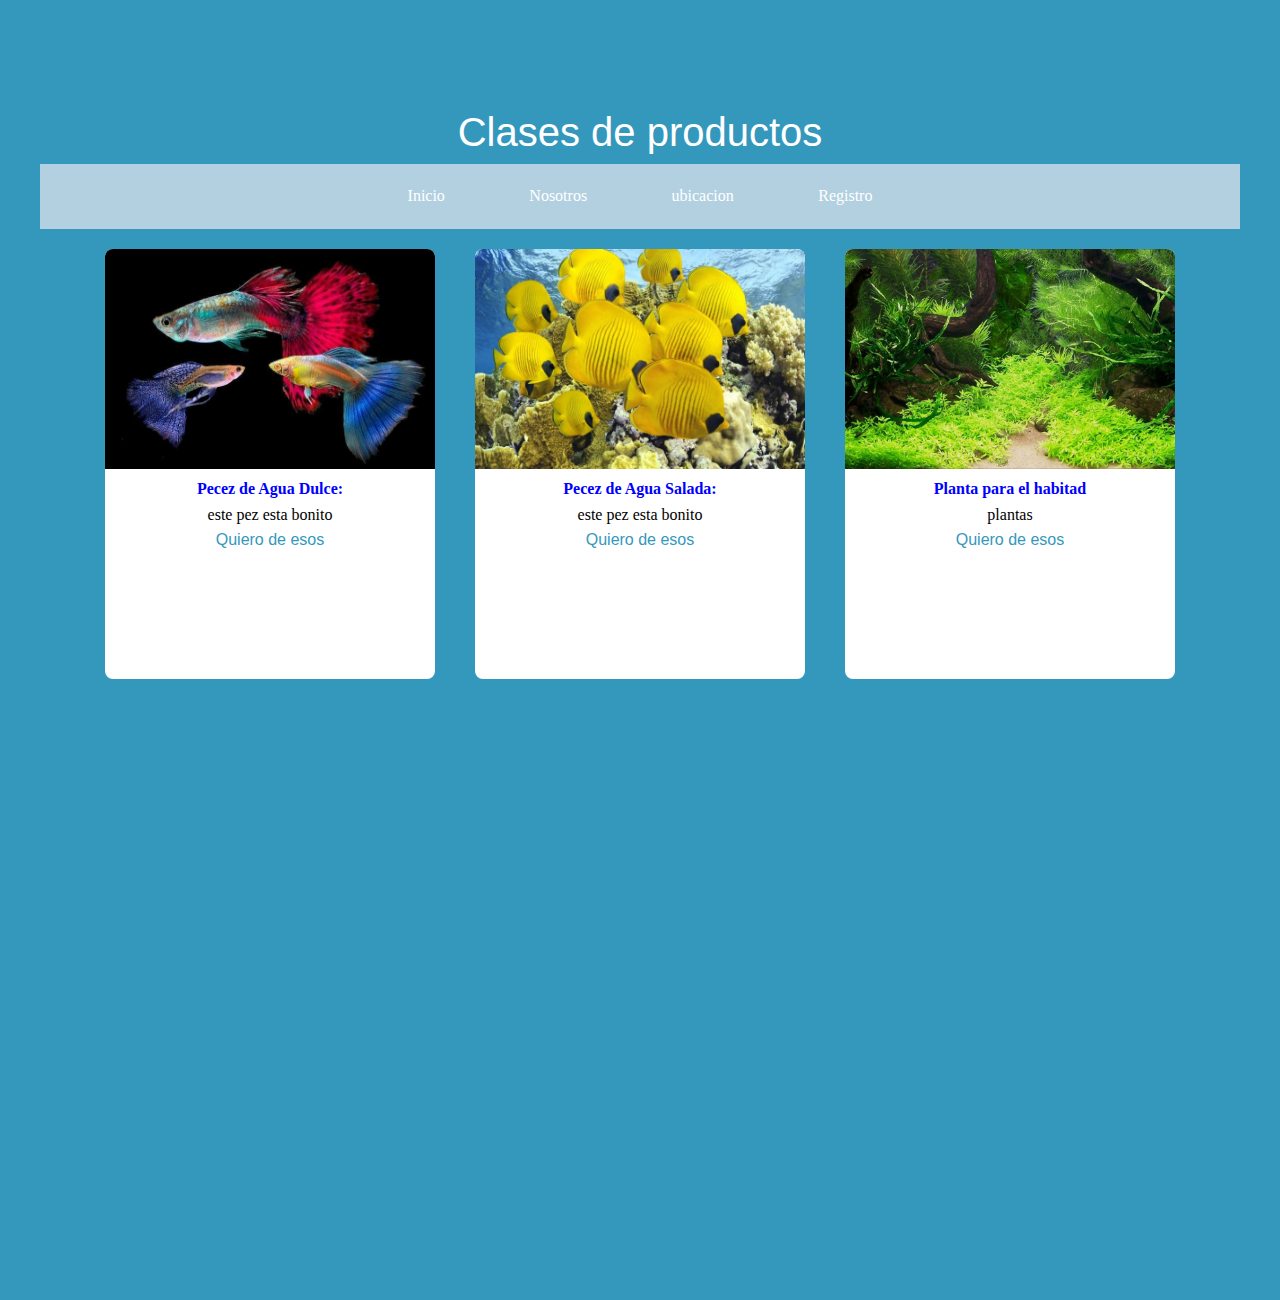
<file: Productos.html>
<!DOCTYPE html>
<html lang="en">
<head>
    <meta charset="UTF-8">
    <meta http-equiv="X-UA-Compatible" content="IE=edge">
    <meta name="viewport" content="width=device-width, initial-scale=1.0">
    <title>Productos</title>
    <link rel="stylesheet" href="Estilos-Productos.css">
    <link rel="stylesheet" href="E:\IvanNoeVillalobosCastillo\Estilos\Estilos-Productos.css">
</head>
<body>
    
    <h1 class="titulo">Clases de productos</h1>
    <div class="contenedor">
        <nav class="nav">
            <ul>
                <li><a href="E:\IvanNoeVillalobosCastillo\HTML\Index.html">Inicio</a></li>
                <li><a href="E:\IvanNoeVillalobosCastillo\HTML\Acuario_descripcion.html">Nosotros</a></li>
                <li><a href="E:\IvanNoeVillalobosCastillo\HTML\Ubicacion.html">ubicacion</a></li>
                <li><a href="E:\IvanNoeVillalobosCastillo\HTML\Formulario.html">Registro</a></li>
            </ul>
        </nav>
    <div class="card">
        <img src="/IMG/AguaDulce.jpg">
        <h4>Pecez de Agua Dulce:</h4>
        <p>este pez esta bonito</p>
        <a href="#">Quiero de esos</a>
    </div>

    <div class="card">
        <img src="/IMG/AguaSalada.jpg">
        <h4>Pecez de Agua Salada:</h4>
        <p>este pez esta bonito </p>
        <a href="#">Quiero de esos</a>
    </div>

    <div class="card">
        <img src="/IMG/Plantas.jpg">
        <h4>Planta para el habitad</h4>
        <p>plantas</p>
        <a href="#">Quiero de esos</a>
    </div>    
    

</div>

</body>
</html>
</file>
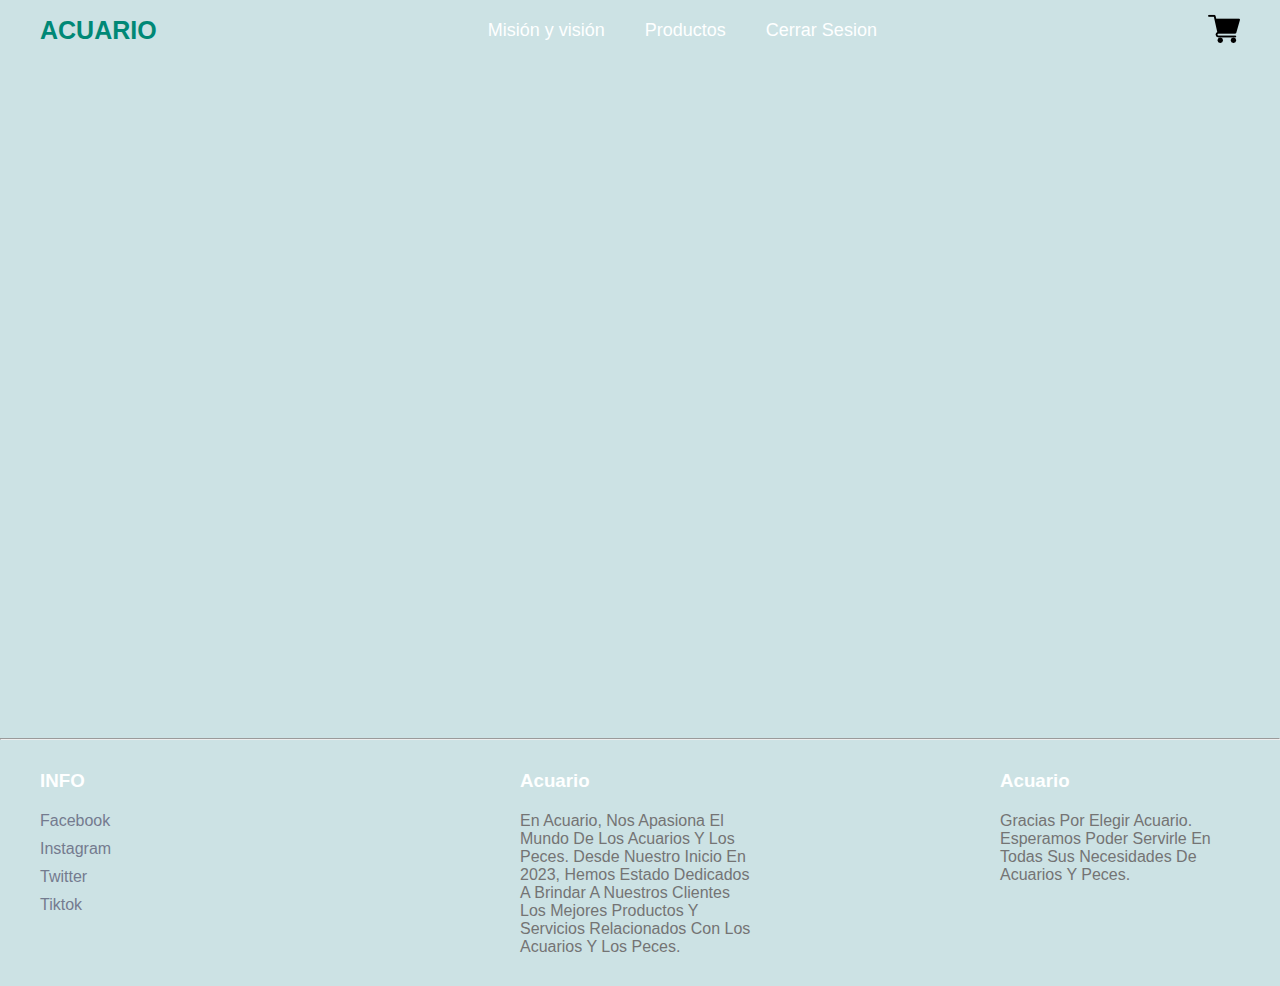
<file: Ubicacion.html>
<!DOCTYPE html>
<html lang="en">
<head>
    <meta charset="UTF-8">
    <meta http-equiv="X-UA-Compatible" content="IE=edge">
    <meta name="viewport" content="width=device-width, initial-scale=1.0">
    <!--<link rel="stylesheet" href="Ubicacion.css">-->
    <link rel="stylesheet" href="EstilosMenu.css">
    <title>Ubicacion</title>
</head>
<body>
    <header class="header">

        <div class="menu container">

            <a href="#" class="logo">Acuario</a>

            <input type="checkbox" id="menu" />
            <label for="menu"><img src="IMG/menu.png" class="menu-icono" alt=""></label>
            <nav class="navbar">
                <ul>
                    <li><a href="Acuario_descripcion.html">Misión y visión</a></li>
                    <li><a href="Indexprod.php">Productos</a></li>
                    <li><a href="cerrarsesion.php">Cerrar Sesion</a></li>
                </ul>
            </nav>

            <div>
                <ul>
                    <li class="submenu">
                        <a href="carritotabla.php"><img src="IMG/car.png" id="img-carrito" alt=""></a>
                        <div id="carrito">
                            <table id="lista-carrito">
                                <thead>
                                    <tr>
                                        <th>Imagen</th>
                                        <th>Nombre</th>
                                        <th>Precio</th>
                                        <th></th>
                                    </tr>
                                </thead>
                                <tbody></tbody>
                            </table>
                            <a href="#" id="vaciar-carrito" class="btn-3">Vaciar Carrito</a>                            
                        </div>
                    </li>
                </ul>
            </div>
        </div>
        <section class="map">
            <div class="mapa">
               
                <iframe src="https://www.google.com/maps/embed?pb=!1m18!1m12!1m3!1d3732.197848142829!2d-103.39105798576043!3d20.702189004223932!2m3!1f0!2f0!3f0!3m2!1i1024!2i768!4f13.1!3m3!1m2!1s0x8428ae4e98d5453d%3A0xc4fdd3929a2ecbd1!2sCentro%20de%20Ense%C3%B1anza%20T%C3%A9cnica%20Industrial%20(Plantel%20Colomos)!5e0!3m2!1ses-419!2smx!4v1679462432056!5m2!1ses-419!2smx" width="600" height="450" style="border:0;" allowfullscreen="" loading="lazy" referrerpolicy="no-referrer-when-downgrade"></iframe>
            </div>
        </section>
    </header>
    <br>
    <hr>
    <footer class="footer container">
        <div class="link">
            <h3>INFO</h3>
            <ul>
                <li><a href="#">Facebook</a></li>
                <li><a href="#">Instagram</a></li>
                <li><a href="#">Twitter</a></li>
                <li><a href="#">Tiktok</a></li>
            </ul>
        </div>
        <div class="link">
            <h3></h3>
            <p>
            </p>
        </div>
        <div class="link">
            <h3>Acuario</h3>
            <p>
            En Acuario, Nos Apasiona El Mundo De Los Acuarios Y Los Peces. Desde Nuestro Inicio En 2023, Hemos Estado Dedicados A Brindar A Nuestros Clientes Los Mejores Productos Y Servicios Relacionados Con Los Acuarios Y Los Peces.
            </p>
        </div>
        <div class="link">
            <h3></h3>
            <p>        
            </p>
        </div>
        <div class="link">
            <h3>Acuario</h3>
            <p>
            Gracias Por Elegir Acuario. Esperamos Poder Servirle En Todas Sus Necesidades De Acuarios Y Peces.
            </p>
        </div>        
    </footer>    
</body>
</html>
</file>
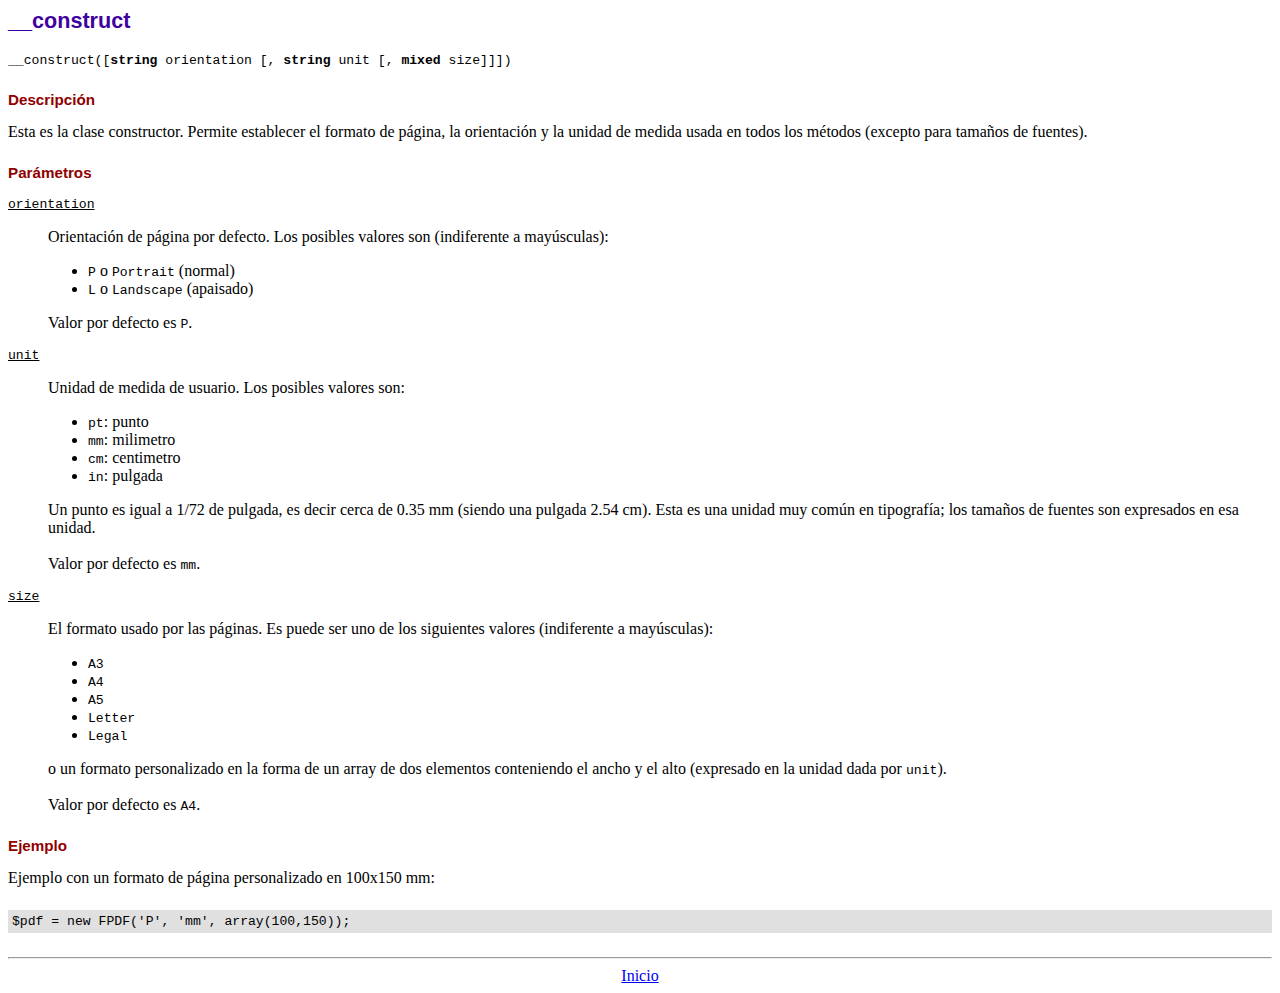
<file: doc/__construct.htm>
<!DOCTYPE html PUBLIC "-//W3C//DTD HTML 4.01 Transitional//EN">
<html>
<head>
<meta http-equiv="Content-Type" content="text/html; charset=ISO-8859-1">
<title>__construct</title>
<link type="text/css" rel="stylesheet" href="../fpdf.css">
</head>
<body>
<h1>__construct</h1>
<code>__construct([<b>string</b> orientation [, <b>string</b> unit [, <b>mixed</b> size]]])</code>
<h2>Descripci�n</h2>
Esta es la clase constructor. Permite establecer el formato de p�gina, la orientaci�n y la unidad de medida usada en todos los m�todos (excepto para tama�os de fuentes).
<h2>Par�metros</h2>
<dl class="param">
<dt><code>orientation</code></dt>
<dd>
Orientaci�n de p�gina por defecto. Los posibles valores son (indiferente a may�sculas):
<ul>
<li><code>P</code> o <code>Portrait</code> (normal)
<li><code>L</code> o <code>Landscape</code> (apaisado)
</ul>
Valor por defecto es <code>P</code>.
</dd>
<dt><code>unit</code></dt>
<dd>
Unidad de medida de usuario. Los posibles valores son:
<ul>
<li><code>pt</code>: punto
<li><code>mm</code>: milimetro
<li><code>cm</code>: centimetro
<li><code>in</code>: pulgada
</ul>
Un punto es igual a 1/72 de pulgada, es decir cerca de 0.35 mm (siendo una pulgada 2.54 cm). Esta es una unidad muy com�n en tipograf�a; los tama�os de fuentes son expresados en esa unidad.
<br>
<br>
Valor por defecto es <code>mm</code>.
</dd>
<dt><code>size</code></dt>
<dd>
El formato usado por las p�ginas. Es puede ser uno de los siguientes valores (indiferente a may�sculas):
<ul>
<li><code>A3</code>
<li><code>A4</code>
<li><code>A5</code>
<li><code>Letter</code>
<li><code>Legal</code>
</ul>
o un formato personalizado en la forma de un array de dos elementos conteniendo el ancho y el alto (expresado en la unidad dada por <code>unit</code>).
<br>
<br>
Valor por defecto es <code>A4</code>.
</dd>
</dl>
<h2>Ejemplo</h2>
Ejemplo con un formato de p�gina personalizado en 100x150 mm:
<div class="doc-source">
<pre><code>$pdf = new FPDF('P', 'mm', array(100,150));</code></pre>
</div>
<hr style="margin-top:1.5em">
<div style="text-align:center"><a href="index.htm">Inicio</a></div>
</body>
</html>
</file>
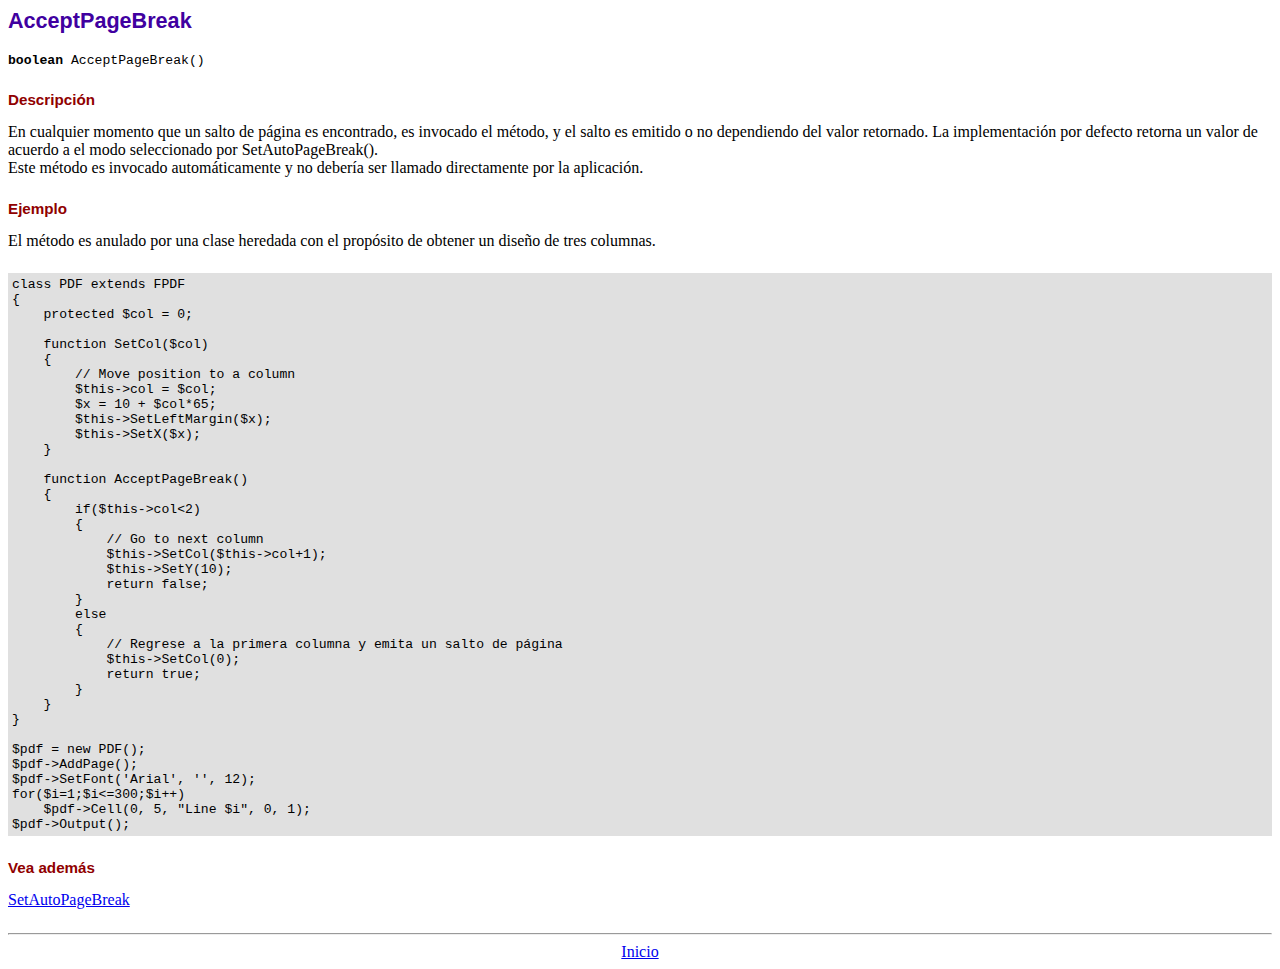
<file: doc/acceptpagebreak.htm>
<!DOCTYPE html PUBLIC "-//W3C//DTD HTML 4.01 Transitional//EN">
<html>
<head>
<meta http-equiv="Content-Type" content="text/html; charset=ISO-8859-1">
<title>AcceptPageBreak</title>
<link type="text/css" rel="stylesheet" href="../fpdf.css">
</head>
<body>
<h1>AcceptPageBreak</h1>
<code><b>boolean</b> AcceptPageBreak()</code>
<h2>Descripci�n</h2>
En cualquier momento que un salto de p�gina es encontrado, es invocado el m�todo, y el salto es emitido o no dependiendo
del valor retornado. La implementaci�n por defecto retorna un valor de acuerdo a el modo seleccionado por SetAutoPageBreak().
<br>
Este m�todo es invocado autom�ticamente y no deber�a ser llamado directamente por la aplicaci�n.
<h2>Ejemplo</h2>
El m�todo es anulado por una clase heredada con el prop�sito de obtener un dise�o de tres columnas.
<div class="doc-source">
<pre><code>class PDF extends FPDF
{
    protected $col = 0;

    function SetCol($col)
    {
        // Move position to a column
        $this-&gt;col = $col;
        $x = 10 + $col*65;
        $this-&gt;SetLeftMargin($x);
        $this-&gt;SetX($x);
    }

    function AcceptPageBreak()
    {
        if($this-&gt;col&lt;2)
        {
            // Go to next column
            $this-&gt;SetCol($this-&gt;col+1);
            $this-&gt;SetY(10);
            return false;
        }
        else
        {
            // Regrese a la primera columna y emita un salto de p�gina
            $this-&gt;SetCol(0);
            return true;
        }
    }
}

$pdf = new PDF();
$pdf-&gt;AddPage();
$pdf-&gt;SetFont('Arial', '', 12);
for($i=1;$i&lt;=300;$i++)
    $pdf-&gt;Cell(0, 5, "Line $i", 0, 1);
$pdf-&gt;Output();</code></pre>
</div>
<h2>Vea adem�s</h2>
<a href="setautopagebreak.htm">SetAutoPageBreak</a>
<hr style="margin-top:1.5em">
<div style="text-align:center"><a href="index.htm">Inicio</a></div>
</body>
</html>
</file>
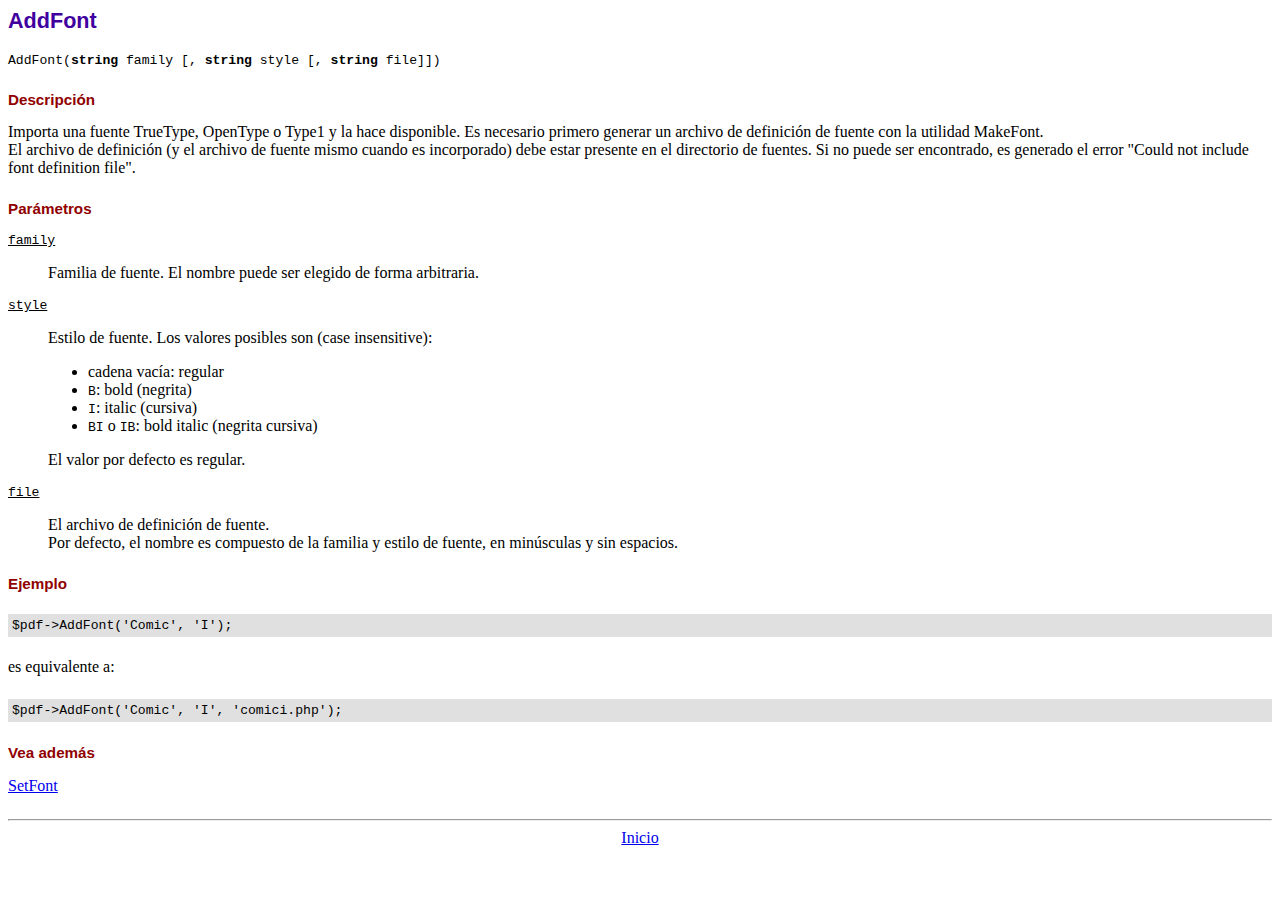
<file: doc/addfont.htm>
<!DOCTYPE html PUBLIC "-//W3C//DTD HTML 4.01 Transitional//EN">
<html>
<head>
<meta http-equiv="Content-Type" content="text/html; charset=ISO-8859-1">
<title>AddFont</title>
<link type="text/css" rel="stylesheet" href="../fpdf.css">
</head>
<body>
<h1>AddFont</h1>
<code>AddFont(<b>string</b> family [, <b>string</b> style [, <b>string</b> file]])</code>
<h2>Descripci�n</h2>
Importa una fuente TrueType, OpenType o Type1 y la hace disponible. Es necesario primero generar
un archivo de definici�n de fuente con la utilidad MakeFont.
<br>
El archivo de definici�n (y el archivo de fuente mismo cuando es incorporado) debe estar presente
en el directorio de fuentes. Si no puede ser encontrado, es generado el error "Could not include
font definition file".
<h2>Par�metros</h2>
<dl class="param">
<dt><code>family</code></dt>
<dd>
Familia de fuente. El nombre puede ser elegido de forma arbitraria.
</dd>
<dt><code>style</code></dt>
<dd>
Estilo de fuente. Los valores posibles son (case insensitive):
<ul>
<li>cadena vac�a: regular
<li><code>B</code>: bold (negrita)
<li><code>I</code>: italic (cursiva)
<li><code>BI</code> o <code>IB</code>: bold italic (negrita cursiva)
</ul>
El valor por defecto es regular.
</dd>
<dt><code>file</code></dt>
<dd>
El archivo de definici�n de fuente.
<br>
Por defecto, el nombre es compuesto de la familia y estilo de fuente, en min�sculas y sin espacios.
</dd>
</dl>
<h2>Ejemplo</h2>
<div class="doc-source">
<pre><code>$pdf-&gt;AddFont('Comic', 'I');</code></pre>
</div>
es equivalente a:
<div class="doc-source">
<pre><code>$pdf-&gt;AddFont('Comic', 'I', 'comici.php');</code></pre>
</div>
<h2>Vea adem�s</h2>
<a href="setfont.htm">SetFont</a>
<hr style="margin-top:1.5em">
<div style="text-align:center"><a href="index.htm">Inicio</a></div>
</body>
</html>
</file>
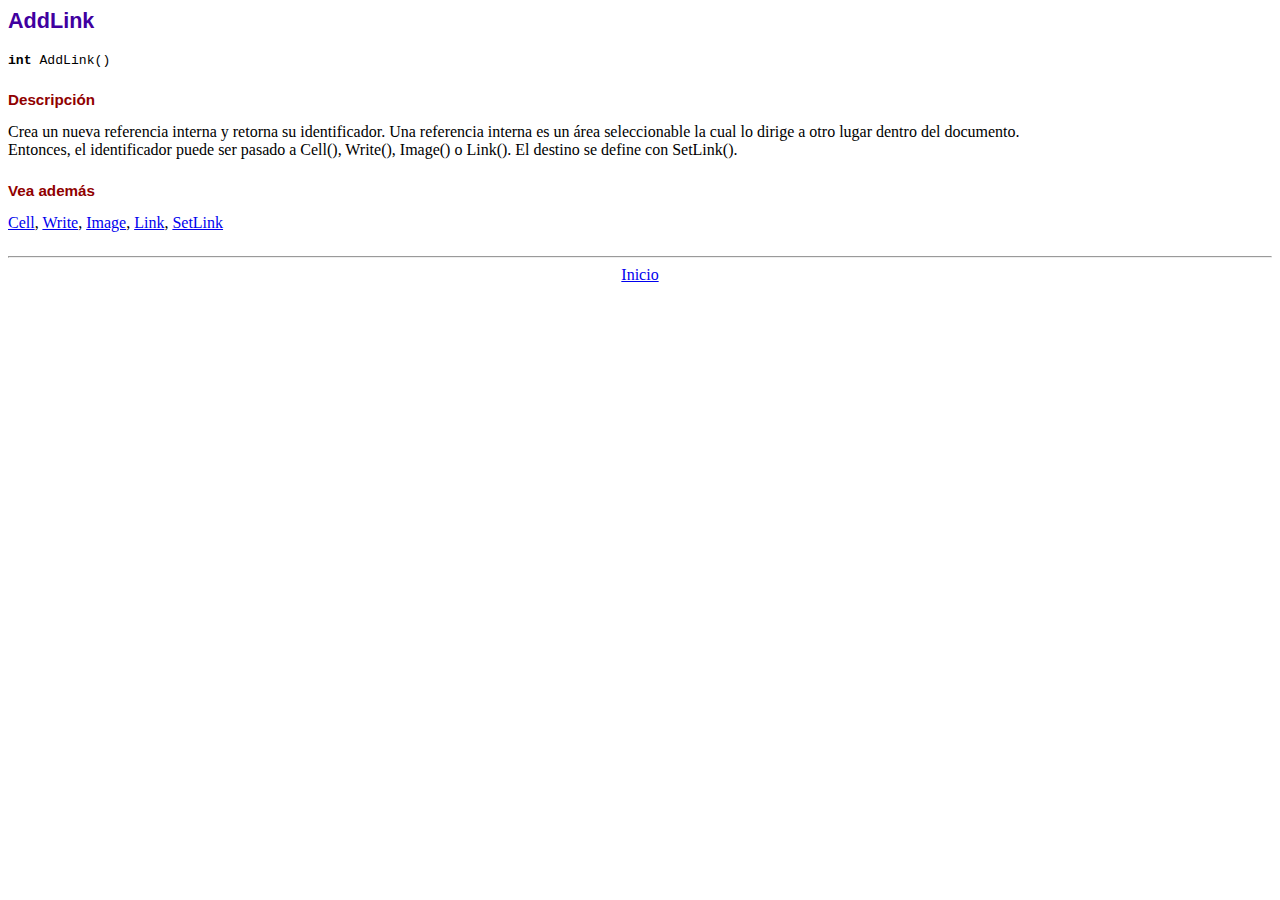
<file: doc/addlink.htm>
<!DOCTYPE html PUBLIC "-//W3C//DTD HTML 4.01 Transitional//EN">
<html>
<head>
<meta http-equiv="Content-Type" content="text/html; charset=ISO-8859-1">
<title>AddLink</title>
<link type="text/css" rel="stylesheet" href="../fpdf.css">
</head>
<body>
<h1>AddLink</h1>
<code><b>int</b> AddLink()</code>
<h2>Descripci�n</h2>
Crea un nueva referencia interna y retorna su identificador. Una referencia interna es un �rea seleccionable la cual lo dirige a otro lugar dentro del documento.
<br>
Entonces, el identificador puede ser pasado a Cell(), Write(), Image() o Link(). El destino se define con SetLink().
<h2>Vea adem�s</h2>
<a href="cell.htm">Cell</a>,
<a href="write.htm">Write</a>,
<a href="image.htm">Image</a>,
<a href="link.htm">Link</a>,
<a href="setlink.htm">SetLink</a>
<hr style="margin-top:1.5em">
<div style="text-align:center"><a href="index.htm">Inicio</a></div>
</body>
</html>
</file>
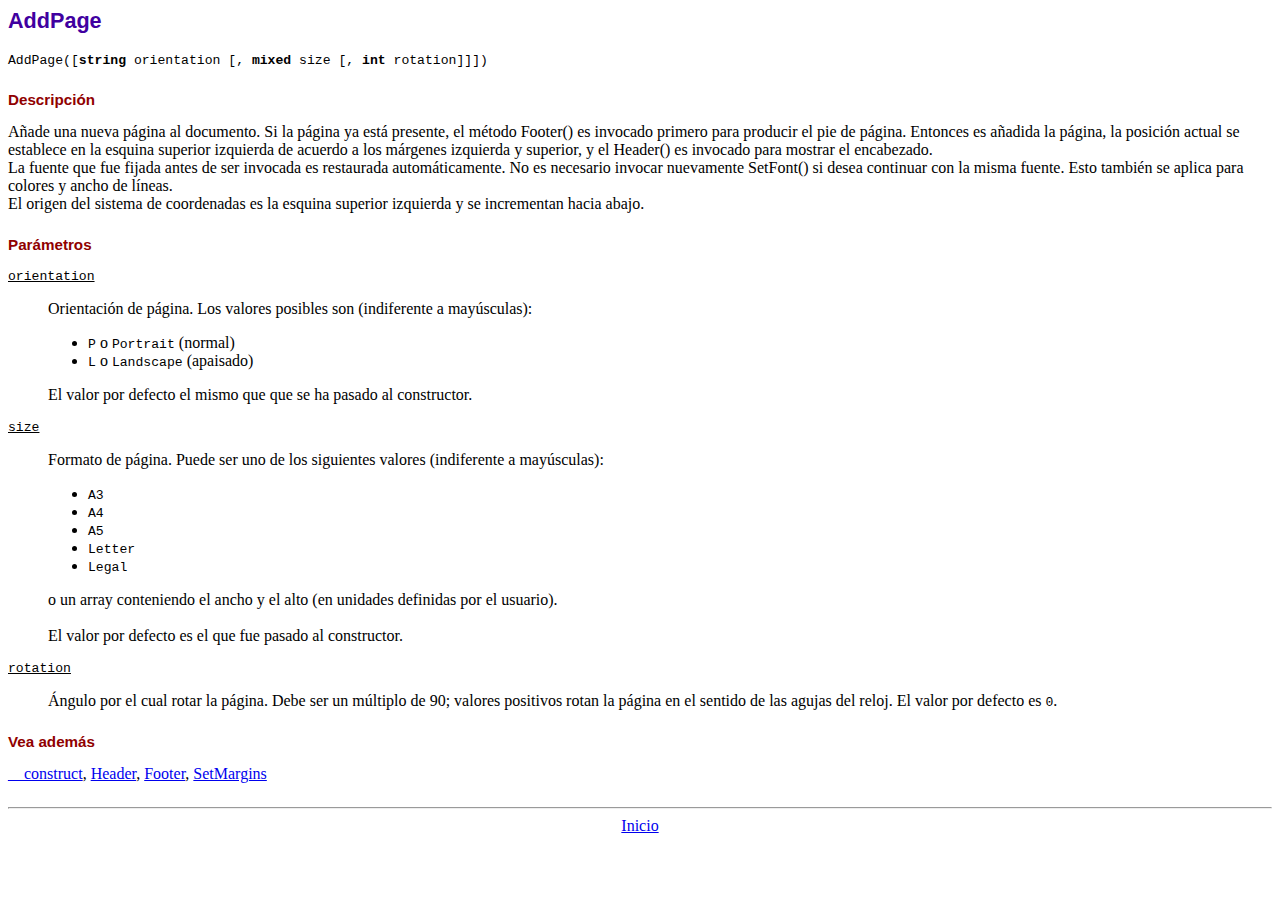
<file: doc/addpage.htm>
<!DOCTYPE html PUBLIC "-//W3C//DTD HTML 4.01 Transitional//EN">
<html>
<head>
<meta http-equiv="Content-Type" content="text/html; charset=ISO-8859-1">
<title>AddPage</title>
<link type="text/css" rel="stylesheet" href="../fpdf.css">
</head>
<body>
<h1>AddPage</h1>
<code>AddPage([<b>string</b> orientation [, <b>mixed</b> size [, <b>int</b> rotation]]])</code>
<h2>Descripci�n</h2>
A�ade una nueva p�gina al documento. Si la p�gina ya est� presente, el m�todo Footer() es invocado primero para producir
el pie de p�gina. Entonces es a�adida la p�gina, la posici�n actual se establece en la esquina superior izquierda de
acuerdo a los m�rgenes izquierda y superior, y el Header() es invocado para mostrar el encabezado.<br>
La fuente que fue fijada antes de ser invocada es restaurada autom�ticamente. No es necesario invocar nuevamente SetFont()
si desea continuar con la misma fuente. Esto tambi�n se aplica para colores y ancho de l�neas.<br>
El origen del sistema de coordenadas es la esquina superior izquierda y se incrementan  hacia abajo.
<h2>Par�metros</h2>
<dl class="param">
<dt><code>orientation</code></dt>
<dd>
Orientaci�n de p�gina. Los valores posibles son (indiferente a may�sculas):
<ul>
<li><code>P</code> o <code>Portrait</code> (normal)</li>
<li><code>L</code> o <code>Landscape</code> (apaisado)</li>
</ul>
El valor por defecto el mismo que que se ha pasado al constructor.
</dd>
<dt><code>size</code></dt>
<dd>
Formato de p�gina. Puede ser uno de los siguientes valores (indiferente a may�sculas):
<ul>
<li><code>A3</code></li>
<li><code>A4</code></li>
<li><code>A5</code></li>
<li><code>Letter</code></li>
<li><code>Legal</code></li>
</ul>
o un array conteniendo el ancho y el alto (en unidades definidas por el usuario).<br>
<br>
El valor por defecto es el que fue pasado al constructor.
</dd>
<dt><code>rotation</code></dt>
<dd>
�ngulo por el cual rotar la p�gina. Debe ser un m�ltiplo de 90; valores positivos rotan
la p�gina en el sentido de las agujas del reloj. El valor por defecto es <code>0</code>.
</dd>
</dl>
<h2>Vea adem�s</h2>
<a href="__construct.htm">__construct</a>,
<a href="header.htm">Header</a>,
<a href="footer.htm">Footer</a>,
<a href="setmargins.htm">SetMargins</a>
<hr style="margin-top:1.5em">
<div style="text-align:center"><a href="index.htm">Inicio</a></div>
</body>
</html>
</file>
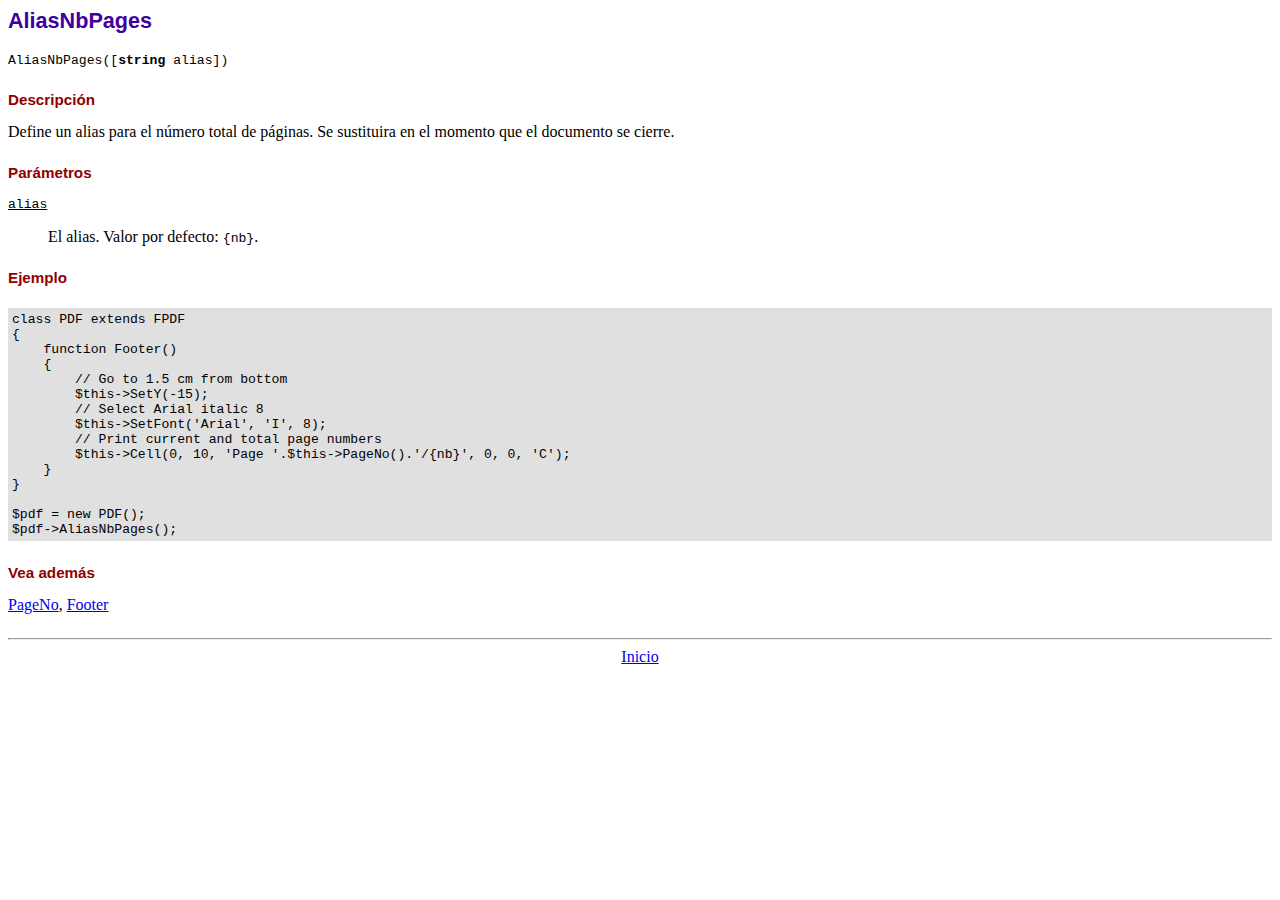
<file: doc/aliasnbpages.htm>
<!DOCTYPE html PUBLIC "-//W3C//DTD HTML 4.01 Transitional//EN">
<html>
<head>
<meta http-equiv="Content-Type" content="text/html; charset=ISO-8859-1">
<title>AliasNbPages</title>
<link type="text/css" rel="stylesheet" href="../fpdf.css">
</head>
<body>
<h1>AliasNbPages</h1>
<code>AliasNbPages([<b>string</b> alias])</code>
<h2>Descripci�n</h2>
Define un alias para el n�mero total de p�ginas. Se sustituira en el momento que el documento se cierre.
<h2>Par�metros</h2>
<dl class="param">
<dt><code>alias</code></dt>
<dd>
El alias. Valor por defecto: <code>{nb}</code>.
</dd>
</dl>
<h2>Ejemplo</h2>
<div class="doc-source">
<pre><code>class PDF extends FPDF
{
    function Footer()
    {
        // Go to 1.5 cm from bottom
        $this-&gt;SetY(-15);
        // Select Arial italic 8
        $this-&gt;SetFont('Arial', 'I', 8);
        // Print current and total page numbers
        $this-&gt;Cell(0, 10, 'Page '.$this-&gt;PageNo().'/{nb}', 0, 0, 'C');
    }
}

$pdf = new PDF();
$pdf-&gt;AliasNbPages();</code></pre>
</div>
<h2>Vea adem�s</h2>
<a href="pageno.htm">PageNo</a>,
<a href="footer.htm">Footer</a>
<hr style="margin-top:1.5em">
<div style="text-align:center"><a href="index.htm">Inicio</a></div>
</body>
</html>
</file>
<file: Estilos-Index.css>
@import url('https://fonts.googleapis.com/css2?family=Noto+Sans+Tagbanwa&display=swap');
@import url('https://fonts.googleapis.com/css2?family=Noto+Sans+Tagbanwa&family=Pacifico&family=Sono:wght@500&display=swap');

*{
    padding: 0;
    margin: 0;
    box-sizing: border-box;
}
body{
    font-family: 'Avenir', sans-serif;
    background-color: #346BD2;
    display: flex;
    flex-direction: column;
    min-height: 100vh;
}
.nav {
    background-color: #B3D0E1;
    width: 100%;
    height: 15%;
}
.nav ul{
    width: 100%;
    height: 100%;
    margin: 0 auto;
    text-align: center;
    word-spacing: 5em;
}
.nav ul li{
    display: inline;
}
.nav ul li a{
    position: relative;
    color: white;
    font-family:'Lucida Sans Unicode';
    text-decoration: none;
    top: 30%;
}
.nav ul li a:hover{
    background-color: grey;
    transition: 500ms;
    font-size: 20px;
}

/*li{
    display: inline;
}

li a{
    color: black;
    font-size: 30px;
    font-family:'Lucida Sans Unicode';
    margin: 0%;
    padding: 0%;
}
li a:hover{
    background-color: white;
    transition: 1000ms;
} 
.Barra{
    
    background-color: ;
    list-style-position: 50%;
    hyphens: 100px;
    font-size: 50px;

}

.Barra .Inicio{
    left: 1px;
    background-color: rebeccapurple;
    height: auto;
    width: 250px;

}*/
.describir{
    margin-top: auto;
    width: 100%;
    height: auto;
    background-color: black;
    color: white;
    font-size: 50px;
}

.productos{
    margin-top: auto;
    width: 100%;
    height:auto;
    background-color: red;
    color: white;
    font-size: 50px;
}
.ubicacion{
    margin-top: auto;
    width: 100%;
    height: auto;
    background-color: blue;
    color: white;
    font-size: 20px;
    text-align: center;
    
}
.mapa{
    width: 800px;
    height: 400px;
    margin: auto;
}


.nav {
    background-color: #B3D0E1;
    width: 100%;
    height: 15%;
}
.nav ul{
    width: 100%;
    height: 100%;
    margin: 0 auto;
    text-align: center;
    word-spacing: 5em;
}
.nav ul li{
    display: inline;
}
.nav ul li a{
    position: relative;
    color: white;
    font-family:'Lucida Sans Unicode';
    text-decoration: none;
    top: 30%;
}
.nav ul li a:hover{
    background-color: grey;
    transition: 500ms;
    font-size: 20px;
}
.titulo{
    text-align: center;
    font-size: 40px;
    color: #FFFFFF;
    margin-top: 100px;
    font-weight: 100;
    font-family:Impact, Haettenschweiler, 'Arial Narrow Bold', sans-serif ;
}
.contenedor{
    width: 100%;
    max-width: 1200px;
    height: 430px;
    display:flex;
    flex-wrap: wrap;
    justify-content: center;
    margin:auto;
}
.contenedor .card{
    width: 330px;
    height: 430px;
    border-radius: 8px;
    box-shadow: 0 2px, rgba(0, 0, 0, 0.2);
    overflow: hidden;
    margin: 20px;
    text-align: center;
    transition: all 0.25s;
    background-color: white;
    
}
.contenedor .card:hover{
    transform: translateY(-15px);
    box-shadow: 0 12px 16px rgba(0, 0, 0, 0.2);
}
.contenedor .card img{
    width: 330px;
    height: 220px;
}
.contenedor .card h4{
    font-weight: 600;
    font-family: Georgia, 'Times New Roman', Times, serif;
    color: blue;
}
.contenedor .card p{
    padding: 0 1rem;
    font-size: 16px;
    font-weight: 300px;
    color: #000000;
    font-family: cursive;
}
.contenedor .card a{
    font-weight: 500;
    text-decoration: none;
    color: #3498bd;
}
.footer{
    align-items: center;
    background-color: #000000;
    color: white;
    margin-top: 5%;
    width: 100%;
    height: 150px;
    padding: 1em 0;
    margin-top: auto;
}




.TextoQuieneSomos{
    width: 70%;
    text-align: center;
    font-family:  'Pacifico', cursive;
    font-size: 30px;
    font-weight: bold;
    margin: 0 auto;
    text-transform: capitalize;
    color: whitesmoke;
}
@media screen and (max-width: 1129px){
    body{
        height: 3100px;
    }
    .nav{
        height: 100px;
    }
    .TextoQuieneSomos{
        font-size: 20px;
    }
}
@media screen and (max-width: 760px){
    body{
        height: 3600px;
    }

}
@media screen and (max-width: 550px){
    body{
        height: 4500px;
    }

}
</file>
<file: fpdf.css>
body {font-family:"Times New Roman",serif}
h1 {font:bold 135% Arial,sans-serif; color:#4000A0; margin-bottom:0.9em}
h2 {font:bold 95% Arial,sans-serif; color:#900000; margin-top:1.5em; margin-bottom:1em}
dl.param dt {text-decoration:underline}
dl.param dd {margin-top:1em; margin-bottom:1em}
dl.param ul {margin-top:1em; margin-bottom:1em}
tt, code, kbd {font-family:"Courier New",Courier,monospace; font-size:82%}
div.source {margin-top:1.4em; margin-bottom:1.3em}
div.source pre {display:table; border:1px solid #24246A; width:100%; margin:0em; font-family:inherit; font-size:100%}
div.source code {display:block; border:1px solid #C5C5EC; background-color:#F0F5FF; padding:6px; color:#000000}
div.doc-source {margin-top:1.4em; margin-bottom:1.3em}
div.doc-source pre {display:table; width:100%; margin:0em; font-family:inherit; font-size:100%}
div.doc-source code {display:block; background-color:#E0E0E0; padding:4px}
.kw {color:#000080; font-weight:bold}
.str {color:#CC0000}
.cmt {color:#008000}
p.demo {text-align:center; margin-top:-0.9em}
a.demo {text-decoration:none; font-weight:bold; color:#0000CC}
a.demo:link {text-decoration:none; font-weight:bold; color:#0000CC}
a.demo:hover {text-decoration:none; font-weight:bold; color:#0000FF}
a.demo:active {text-decoration:none; font-weight:bold; color:#0000FF}
</file>
<file: Acuario_descripcion.css>
*{
    padding: 0;
    margin: 0;
    box-sizing: border-box;
    font-family: 'Courier New', Courier, monospace;
}
.acerca{
    width: 100%;
    height: 100vh;
    background-color: #024d3f;/*cambiar*/
    display: flex;
    justify-content: center;
    align-items: center;
}
.acerca .contenido img{
    height: auto;
    width: 600px;
    max-width: 100%;
}
.texto{
    width: 550px;
    max-width: 100%;
    padding: 0 10px;
}
.contenido{
    width: 1280px;
    max-width: 95%;
    margin: 0 auto;
    display: flex;
    flex-wrap: wrap;
    align-content: space-around;
}
.texto h1{
    color: white;
    font-size: 85px;
    margin-bottom: 20px;
    text-transform: capitalize;
}
.texto h5{
    color: white;
    font-size: 25px;
    margin-bottom: 25px;
    text-transform: capitalize;
    letter-spacing: 2px;
}
.texto p{
    color: #c0c4d6;
    font-size: 18px;
    line-height: 28px;
    letter-spacing: 1px;
    margin-bottom: 45px;
}
.barra{
    word-spacing: 1em;
    background-color: aqua;
    border: solid aquamarine;
    width: 100%;
    height: 1.5em;
    list-style-type: none;
    text-align: center;
}
.barra li{
    font-weight: bold;
    color: black;
    display: inline;
    top: 0%;
    bottom: 0%;
    font-family: 'Lucida Sans', 'Lucida Sans Regular', 'Lucida Grande', 'Lucida Sans Unicode', Geneva, Verdana, sans-serif;
}
footer{
    background-color: aqua;
    width: 100%;
    height: 5em;
    bottom: 0%;
}
.nav {
    background-color: #B3D0E1;
    width: 100%;
    height: 5em;
}
.nav ul{
    width: 100%;
    height: 100%;
    margin: 0 auto;
    text-align: center;
    word-spacing: 5em;
}
.nav ul li{
    display: inline;
}
.nav ul li a{
    position: relative;
    color: white;
    font-family:'Lucida Sans Unicode';
    text-decoration: none;
    top: 30%;
}
.nav ul li a:hover{
    background-color: grey;
    transition: 500ms;
    font-size: 20px;
}
@media screen and (max-width: 1180px){
    .acerca{
        width: 100%;
        height: auto;
        padding: 70px;
    }

}
@media screen and (max-width: 650px){
    .acerca .contenido img{
        margin-bottom: 35px;
    }
    .texto h1{
        font-size: 60px;
        margin-bottom: 25px;
    }

}
</file>
<file: EstilosMenu.css>
* {
    margin: 0;
    padding: 0;
    box-sizing: border-box;
    text-decoration: none;
    list-style: none;
}

body {
    background-color: #cce2e4;
    font-family: 'Poppins', sans-serif;
}

.container {
    max-width: 1200px;
    margin: 0 auto;
}

.header {
    display: flex;
    align-items: center;
    min-height: 80vh;
}

.swiper-slide {
    padding: 0 80px 50px 80px;
    display: flex;
    justify-content: center;
    align-items: center;
}

.swiper-button-prev::after {
    font-size: 25px;
}

.swiper-button-next::after {
    font-size: 25px;
}

.swiper-button-prev {
    color: #FEFFFF;
}

.swiper-button-next {
    color: #FEFFFF;
}

.swiper-pagination-bullet {
    background-color: #747474;
    opacity: 1;
}

.swiper-pagination-bullet-active {
    background-color: #008876;  /*#7270EC*/
    /*cambiar*/
}

.menu {
    position: absolute;
    top: 0;
    left: 0;
    right: 0;
    display: flex;
    align-items: center;
    justify-content: space-between;
    z-index: 1000;
}

.logo {
    font-size: 25px;
    color: #008876;
    text-transform: uppercase;
    font-weight: 800;
}

.menu .navbar ul li {
    position: relative;
    float: left;
}

.menu .navbar ul li a {
    font-size: 18px;
    padding: 20px;
    color: #FEFFFF;
    display: block;
}

.menu .navbar ul li a:hover {
    color: #008876;
    /*cambiar*/
}

#menu {
    display: none;
}

.menu-icono {
    width: 25px;
}

.menu label {
    cursor: pointer;
    display: none;
}

.submenu {
    position: relative;
}

.submenu #carrito {
    display: none;
}
.footer{
    display: flex;
    padding: 30px 0;
}
.link {
    width: 20%;
}
.link h3{
    color: #FEFFFF;
    margin-bottom: 20px;
}
.link a{
    color: #747B8F;
    font-size: 16px;
    display: block;
    margin-bottom: 10px;
}
.link p{
    color: #747474;
    font-size: 16px;
}
.map{
    top: 100%;
    width: 100%;
}
.mapa{
    text-align: center;

}
.InventarioConsulta{
    margin-left: auto;
    margin-right: auto;
    width: 100%;
}
.Carrito{
    background-color: #005452;
    color: #FEFFFF;
}
.Crto{
    padding: 10px 25px;
    margin-top: 40px;
}
.Crto a{
    background-color: #005452;
    color: #FEFFFF;
    text-decoration: none;
    font-size: 16px;
    padding: 10px 25px;
    border-radius: 25px;
    margin-top: 40px;
}
.Crto a:hover{
    transition: .35s;
    background-color: #329542;
}
th{
    background-color: #008876;
    color: #FEFFFF;
    width: 10%;
}
td{
    background-color: #a4c9bb;
    text-align: center;
    padding: 10px 25px;
}
.delete{
    background-color: #008876;
    color: #FEFFFF;
    font-size: 16px;
    padding: 10px 25px;
    border-radius: 25px;
    margin-top: 40px;

    /*background-color: #005452;
    text-decoration: none;
    color: white;
    font-size:20px;
    width:80px;
    height:19px;
    border-radius: 30%;*/
}
.delete1{
    background-color: #008876;
    color: #FEFFFF;
    font-size: 16px;
    padding: 10px 25px;
    border-radius: 25px;
    margin-top: 40px;
}
.deletemod{
    background-color: #008876;
    color: #FEFFFF;
    font-size: 16px;
    padding: 10px 25px;
    border-radius: 25px;
    margin-top: 40px;
}
.delete:hover{
    transition: .35s;
    background-color: red;
}
.delete1:hover{
    transition: .35s;
    background-color: blue;
}
.deletemod:hover{
    transition: .35s;
    background-color: #329542;
}
.acerca{
    width: 100%;
    height: 100vh;
    background-color: #024d3f;/*cambiar*/
    display: flex;
    justify-content: center;
    align-items: center;
}
.acerca .contenido img{
    height: auto;
    width: 600px;
    max-width: 100%;
}
.texto{
    width: 550px;
    max-width: 100%;
    padding: 0 10px;
}
.contenido{
    width: 1280px;
    max-width: 95%;
    margin: 0 auto;
    display: flex;
    flex-wrap: wrap;
    align-content: space-around;
}
.texto h1{
    color: white;
    font-size: 85px;
    margin-bottom: 20px;
    text-transform: capitalize;
}
.texto h5{
    color: white;
    font-size: 25px;
    margin-bottom: 25px;
    text-transform: capitalize;
    letter-spacing: 2px;
}
.texto p{
    color: #c0c4d6;
    font-size: 18px;
    line-height: 28px;
    letter-spacing: 1px;
    margin-bottom: 45px;
}
@media(max-width:991px){
    .menu{
        padding: 20px;
    }
    .menu label{
        display: initial;
    }
    .menu .navbar{
        position: absolute;
        top: 100%;
        left: 0;
        right: 0;
        background-color: #3b3b3b;/*cambiar*/
        display: none;
    }
    .menu .navbar ul li{
        width: 100%;
    }
    #menu:checked ~ .navbar{
        display: initial;
    }
    .logo{
        display: none;
    }
    .submenu:hover #carrito{
        min-width: 100%;
    }
    .mySwiper-1{
        width: 300px;
    }
    .swiper-slide{
        padding: 0 30px 50px 30px;
    }
    .header-content{
        padding: 100px 0 50px 0;
    }
    .header-info{
        padding: 0; 
        flex-direction: column;
        text-align: center;
    }
    .header-txt{
        width: 100%;
    }
    .header-txt h1{
        font-size: 40px;        
    } 
    .header-img{
        width: 100%;
    }
    .header-img img{
        width: 200px;
    }
    .prices{
        flex-direction: column;
    }
    .prices-1{
        margin: 0;
    }
    .btn-1{
        margin: 20px 0;
    }

    .promos{
        padding: 30px;
    }
    .promos h2{
        font-size: 40px;
        margin-bottom: 0;
    }
    .categories{
        grid-template-columns: repeat(1, 1fr);
    }
    .categoria{
        flex-direction: column;
        text-align: center;
        padding: 20px;
    }
    .categoria-1{
        width: 100px;
        margin-bottom: 25px;
        order: -1;
    }
    .categoria-img{
        width: 100%;
    }
    .products{
        padding: 30px;
    }
    .products h2{
        font-size: 40px;
        margin-bottom: 40px;
    }
    .footer{
        flex-direction: column;
        align-items: center;
        text-align: center;
    }
    .link{
        width: 100%;
    }

}
</file>
<file: Estilos-Productos.css>
@import url('https://fonts.googleapis.com/css2?family=Noto+Sans+Tagbanwa&display=swap');

*{
    padding: 0;
    margin: 0;
    box-sizing: border-box;
}
html, body{
    margin: 0;
    padding: 0;
}
body{
    width: 100%;
    height: 1200px;
    font-family: sans-serif;
    line-height: 1.6;
    background-color: #3498bd;
}
.nav {
    background-color: #B3D0E1;
    width: 100%;
    height: 15%;
}
.nav ul{
    width: 100%;
    height: 100%;
    margin: 0 auto;
    text-align: center;
    word-spacing: 5em;
}
.nav ul li{
    display: inline;
}
.nav ul li a{
    position: relative;
    color: white;
    font-family:'Lucida Sans Unicode';
    text-decoration: none;
    top: 30%;
}
.nav ul li a:hover{
    background-color: grey;
    transition: 500ms;
    font-size: 20px;
}
.titulo{
    text-align: center;
    font-size: 40px;
    color: #FFFFFF;
    margin-top: 100px;
    font-weight: 100;
    font-family:Impact, Haettenschweiler, 'Arial Narrow Bold', sans-serif ;
}
.contenedor{
    width: 100%;
    max-width: 1200px;
    height: 430px;
    display: flex;
    flex-wrap: wrap;
    justify-content: center;
    margin:auto;
}
.contenedor .card{
    width: 330px;
    height: 430px;
    border-radius: 8px;
    box-shadow: 0 2px, rgba(0, 0, 0, 0.2);
    overflow: hidden;
    margin: 20px;
    text-align: center;
    transition: all 0.25s;
    background-color: white;
}
.contenedor .card:hover{
    transform: translateY(-15px);
    box-shadow: 0 12px 16px rgba(0, 0, 0, 0.2);
}
.contenedor .card img{
    width: 330px;
    height: 220px;
}
.contenedor .card h4{
    font-weight: 600;
    font-family: Georgia, 'Times New Roman', Times, serif;
    color: blue;
}
.contenedor .card p{
    padding: 0 1rem;
    font-size: 16px;
    font-weight: 300px;
    color: #000000;
    font-family: cursive;
}
.contenedor .card a{
    font-weight: 500;
    text-decoration: none;
    color: #3498bd;
}

@media screen and (max-width: 759px){
    body{
        height: 2200px;
    }

}
</file>
<file: Ubicacion.css>
*{
    padding: 0;
    margin: 0;
    box-sizing: border-box;
}
body{
    font-family: 'Avenir', sans-serif;
    background-color: #346BD2;
    display: flex;
    flex-direction: column;
    min-height: 100vh;
}
.nav {
    background-color: #B3D0E1;
    width: 100%;
    height: 5em;
}
.nav ul{
    width: 100%;
    height: 100%;
    margin: 0 auto;
    text-align: center;
    word-spacing: 5em;
}
.nav ul li{
    display: inline;
}
.nav ul li a{
    position: relative;
    color: white;
    font-family:'Lucida Sans Unicode';
    text-decoration: none;
    top: 30%;
}
.nav ul li a:hover{
    background-color: grey;
    transition: 500ms;
    font-size: 20px;
}
.contacto{
    text-align: center;
}
.contacto button{
    background-color: red;
}
</file>
